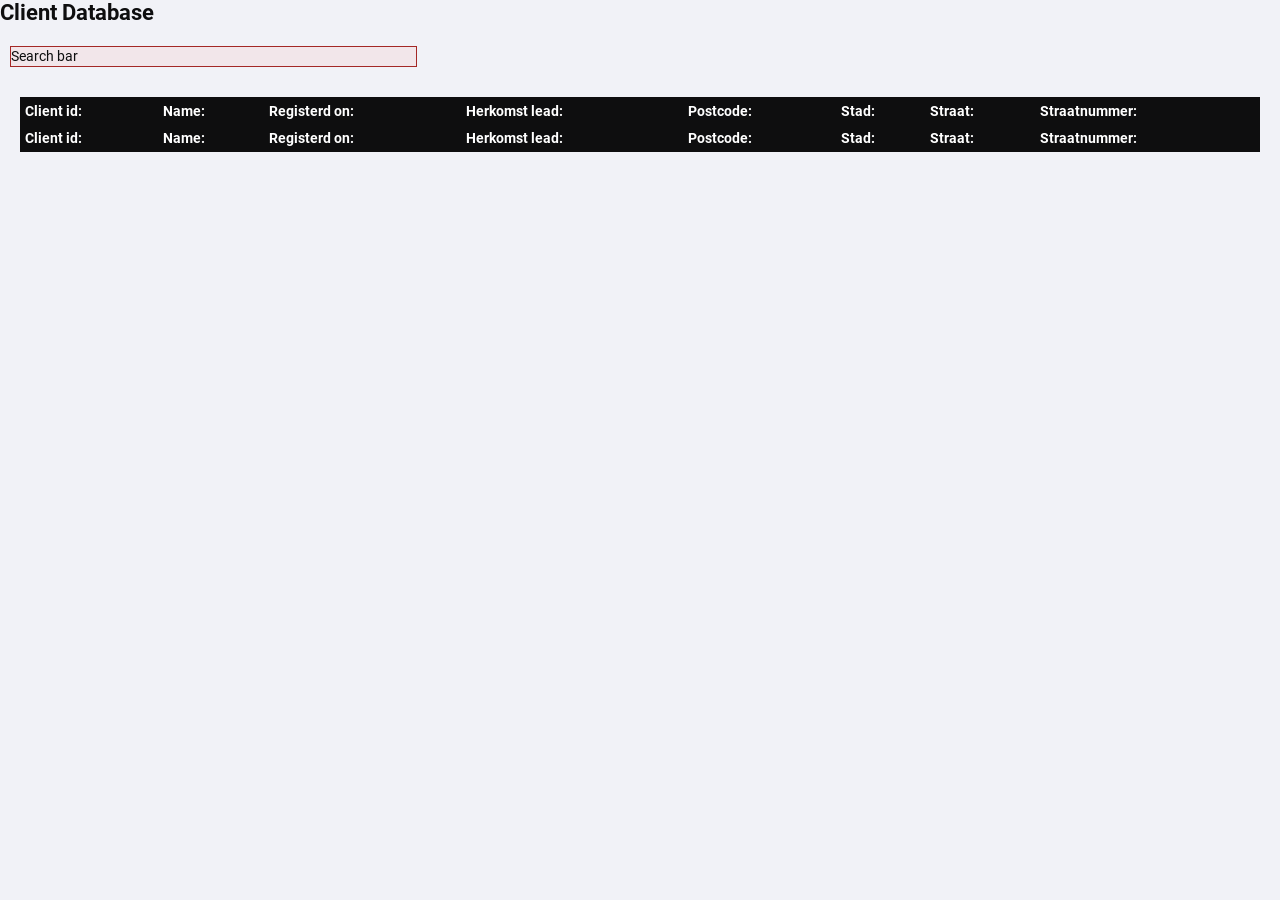
<file: src/DatabaseClientTest.html>
<!DOCTYPE html>
<html lang="en">
<head>
    <meta charset="UTF-8">
    <meta name="viewport" content="width=device-width, initial-scale=1.0">
    <title>Document</title>
    <link rel="stylesheet" href="assets/_scss/style.css">
</head>
<body>

    <h1> Client Database </h1>

    <!-- Search bar -->

    <div class="w-1/3 highlight">
    <p>Search bar</p>
    </div>

    <!-- Database table -->
     <div class="row">
        <div class="contentWrapper">
            <div class="content">
                <table>
                    <tbody>
                        <tr>
                            <th>Client id:</th>
                            <th>Name:</th>
                            <th>Registerd on:</th>
                            <th>Herkomst lead:</th>
                            <th>Postcode:</th>  
                            <th>Stad:</th>
                            <th>Straat:</th>
                            <th>Straatnummer:</th>
                        </tr>
                        <tr>
                            <th>Client id:</th>
                            <th>Name:</th>
                            <th>Registerd on:</th>
                            <th>Herkomst lead:</th>
                            <th>Postcode:</th>  
                            <th>Stad:</th>
                            <th>Straat:</th>
                            <th>Straatnummer:</th>   
                        </tr>
                

            

                         
                    </tbody>
                </table>
            </div>
        </div>
     </div>
</file>
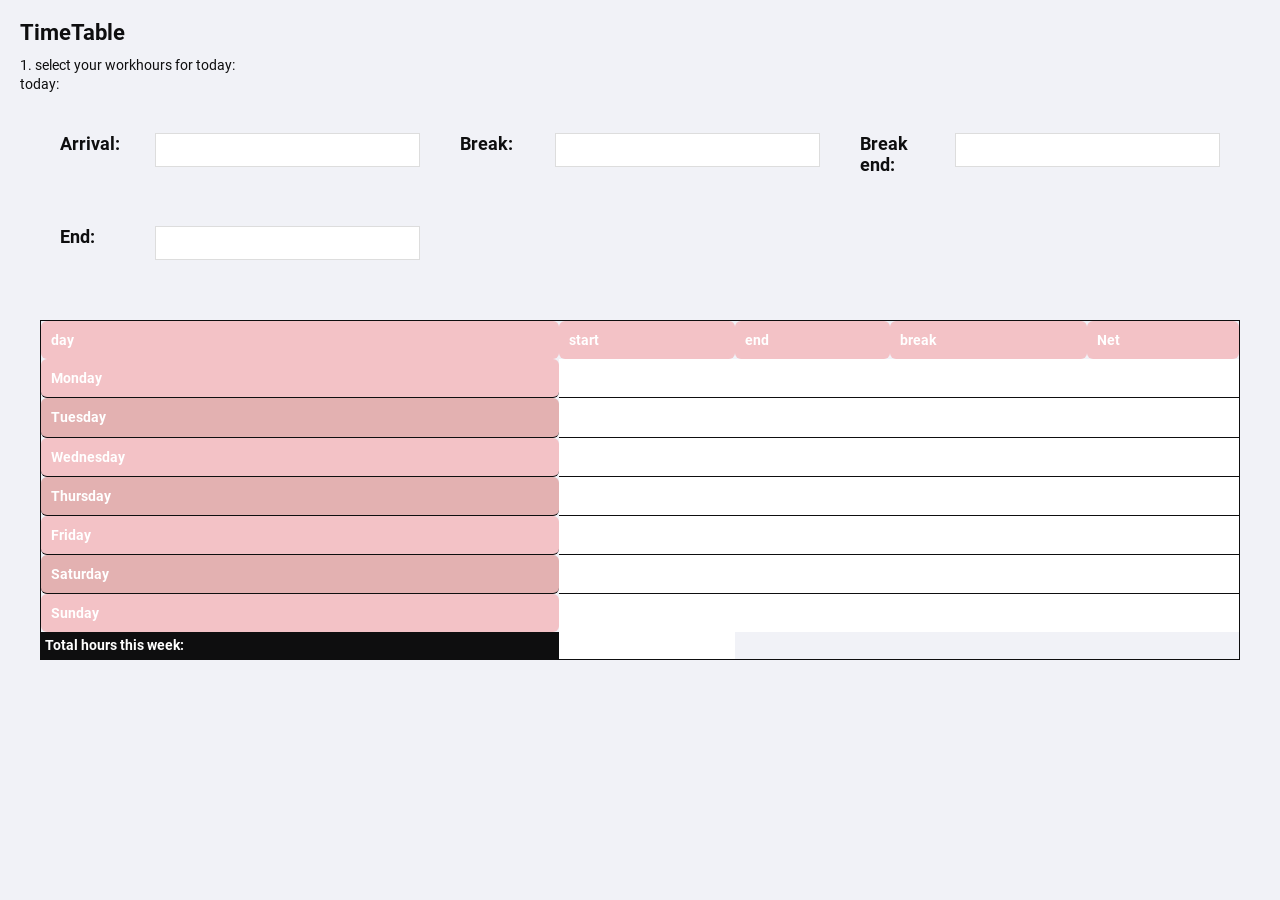
<file: src/js/Timetable.html>
<!DOCTYPE html>
<html>
  <head>
    <meta charset="UTF-8">
    <title>NeutralinoJs</title>
    <link rel="stylesheet" href="/src/assets/_scss/style.css">
  </head>

  <body>
    <div class="row">
      <h1>TimeTable</h1>
      <p>1. select your workhours for today:
          <br>today:
      </p>
        <div class="row">
          <div class="contentWrapper">
            <div id="content" class="content">
              
              <div class="w-1/3 arrival">
                <div class="arrivalInput">
                  <label class="w-1/4" for="arrivalInput"><h3>Arrival:</h3></label>
                  <input class="w-3/4" type="text" name="arrivalInput" id="arrivalInput">
                </div>
              </div>

              <div class="w-1/3 break">
                <div class="breakInput">
                  <label class="w-1/4" for="breakInput"><h3>Break:</h3></label>
                  <input class="w-3/4" type="text" name="breakInput" id="breakInput">
                </div>
              </div>

              <div class="w-1/3 start">
                <div class="startInput">
                  <label class="w-1/4" for="startInput"><h3>Break end:</h3></label>
                  <input class="w-3/4" type="text" name="startInput" id="startInput">
                </div>
              </div>

              <div class="w-1/3 departure">
                <div class="departureInput">
                  <label class="w-1/4" for="departureInput"><h3>End:</h3></label>
                  <input class="w-3/4" type="text" name="departureInput" id="departureInput">
                </div>
              </div>
            </div>
          </div>
        </div>

        <div class="row">
          <div class="contentWrapper">
            <div id="content" class="content">
              <div class="table">
                <table>
                  <thead>
                    <tr>
                      <th class="bg">day</th>
                      <th class="bg">start</th>
                      <th class="bg">end</th>
                      <th class="bg">break</th>
                      <th class="bg">Net</th>
                    </tr>
                  </thead>
                  <tbody>
                    <tr id="row-1">
                      <th class="bg">Monday</th>
                      <td class="todayStart"></td>
                      <td class="todayEnd"></td>
                      <td class="todayBreak"></td>
                      <td class="todayNet" id="todayNet1"></td></tr>
                    <tr id="row-2">
                      <th class="bg">Tuesday</th>
                      <td class="t-start"></td>
                      <td class="todayEnd"></td>
                      <td class="todayBreak"></td>
                      <td class="todayNet" id="todayNet2"></td>
                    </tr>                    
                    <tr id="row-3">
                      <th class="bg">Wednesday</th>
                      <td class="todayStart"></td>
                      <td class="todayEnd"></td>
                      <td class="todayBreak"></td>
                      <td class="todayNet" id="todayNet3"></td>
                    </tr>
                    <tr id="row-4">
                      <th class="bg">Thursday</th>
                      <td class="todayStart"></td>
                      <td class="todayEnd"></td>
                      <td class="todayBreak"></td>
                      <td class="todayNet" id="todayNet4"></td>
                    </tr>
                    <tr id="row-5">
                      <th class="bg">Friday</th>
                      <td class="todayStart"></td>
                      <td class="todayEnd"></td>
                      <td class="todayBreak"></td>
                      <td class="todayNet" id="todayNet5"></td>
                    </tr>
                    <tr id="row-6">
                      <th class="bg">Saturday</th>
                      <td class="todayStart"></td>
                      <td class="todayEnd"></td>
                      <td class="todayBreak"></td>
                      <td class="todayNet" id="todayNet6"></td>
                    </tr>
                    <tr id="row-0">
                      <th class="bg">Sunday</th>
                      <td class="todayStart"></td>
                      <td class="todayEnd"></td>
                      <td class="todayBreak"></td>
                      <td class="todayNet" id="todayNet0"></td>
                    </tr>
                  </tbody>
                  <tfoot>
                    <tr>
                      <th>Total hours this week:</th>
                      <td class="weekTotal" id="weekTotal"></td>
                    </tr>
                  </tfoot>
                </table>
              </div>
            </div>
          </div>
        </div>
    </div>

    <script>
      // Luister naar alle inputs tegelijk
      const inputIds = ['arrivalInput', 'breakInput', 'startInput', 'departureInput'];
        inputIds.forEach(function(id) {
            document.getElementById(id).addEventListener('keyup', table);
        });
        // Functie die de tabel bijwerkt voor de dag van vandaag
      function table() {
          var dayCode = new Date().getDay(); //beter
            // var today = new Date();
            // var dayCode = today.getDay(); // 0-6 = zondag-maandag-...
            var row = document.getElementById('row-' + dayCode);

            if(row) {
                // get values from inputs
                var arrival = document.getElementById('arrivalInput').value;
                var breakEnd = document.getElementById('startInput').value;
                var breakStart = document.getElementById('breakInput').value;
                var end = document.getElementById('departureInput').value;
                var breakTime = breakEnd - breakStart;
                var net = (end - arrival) - breakTime;

                for (i = 0; i <= 6; i++) {
                  var weekTotal = 0
                  // console.log('todayNet' + i);
                  dayTotal = document.getElementById('todayNet' + dayCode).innerHTML;
                  // console.log(dayTotal);
                  weekTotal += parseInt(dayTotal);
                  // console.log('week total: ' + weekTotal);
                }
              

                // Put data in today's rows
                row.querySelector('.todayStart').innerHTML = arrival;
                row.querySelector('.todayEnd').innerHTML = end;
                row.querySelector('.todayBreak').innerHTML = breakTime;
                row.querySelector('.todayNet').innerHTML = net;
                document.getElementById('weekTotal').innerHTML = weekTotal;
              }
        
      }
      
      

      const dayData = [
        {arrival: document.getElementById('arrivalInput').value,
        breakStart: document.getElementById('breakInput').value,
        breakEnd: document.getElementById('startInput').value,
        breakTime: breakEnd - breakStart,
        net: (end - arrival) - breakTime},
        dayTotal = document.getElementById('todayNet' + i).innerHTML,
        weekTotal = weekTotal + parseInt(dayTotal)
      ]

      async function setDayData(){
        await Neutralino.storage.setData('dayData', JSON.stringify(dayData));
      }
      console.log(logsetDayData()); 

      async function getDayData(){
        let data = await Neutralino.storage.getData('dayData');
        return data
      }
      console.log(getDayData());

        

    </script>
    <script src="storage.js"></script>

  </body>
</html>
</file>
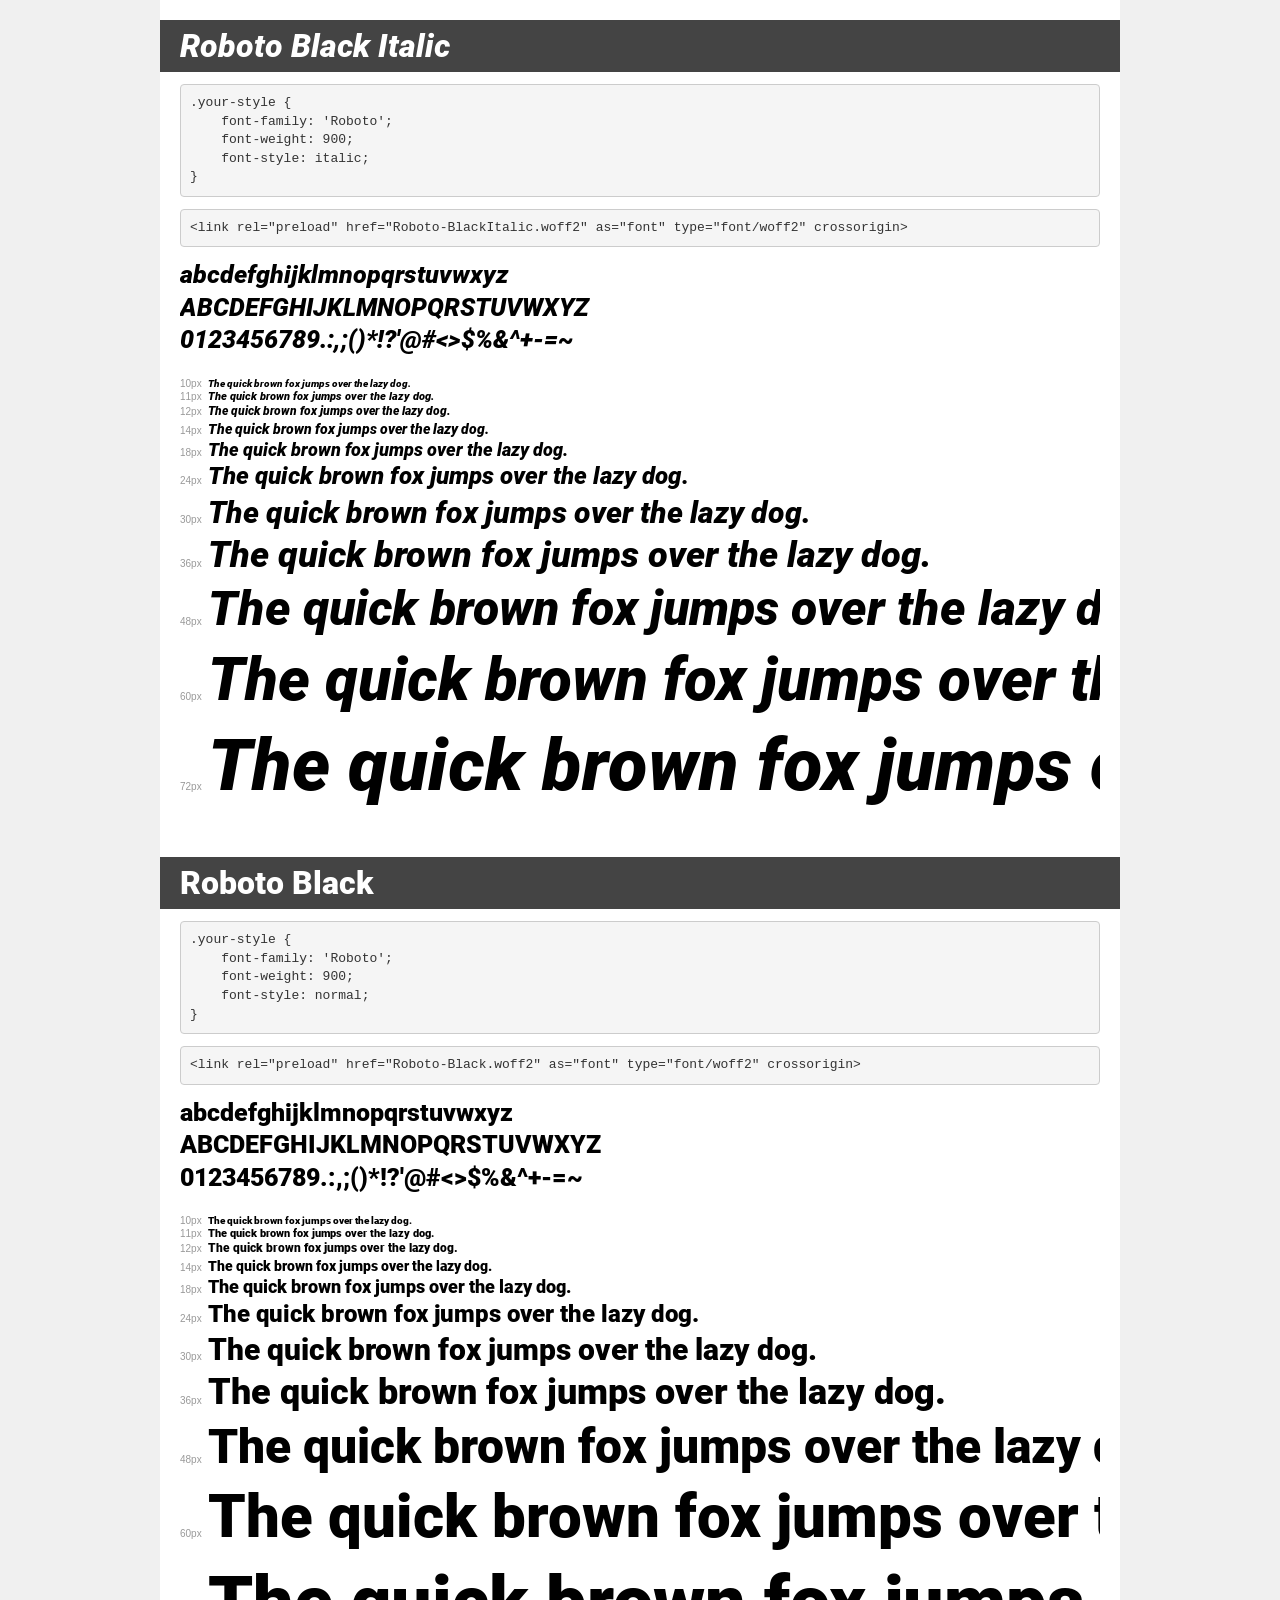
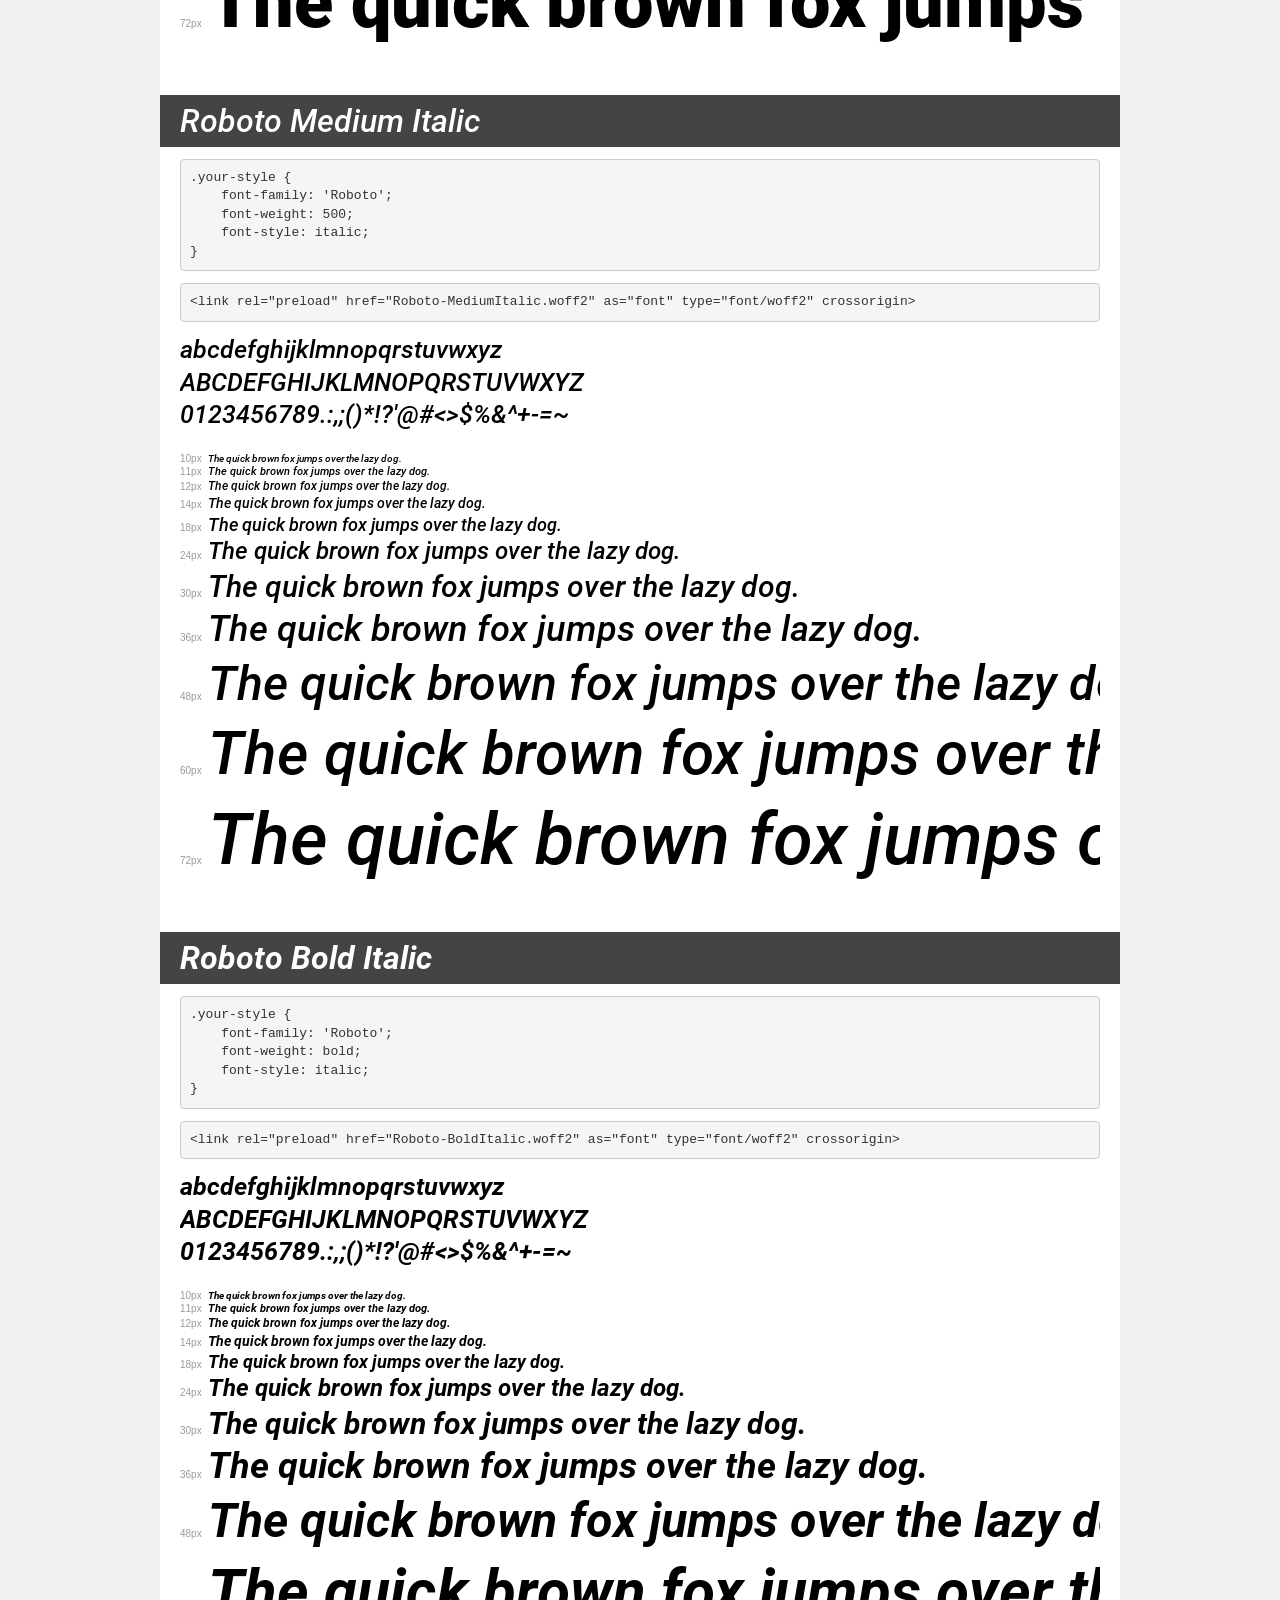
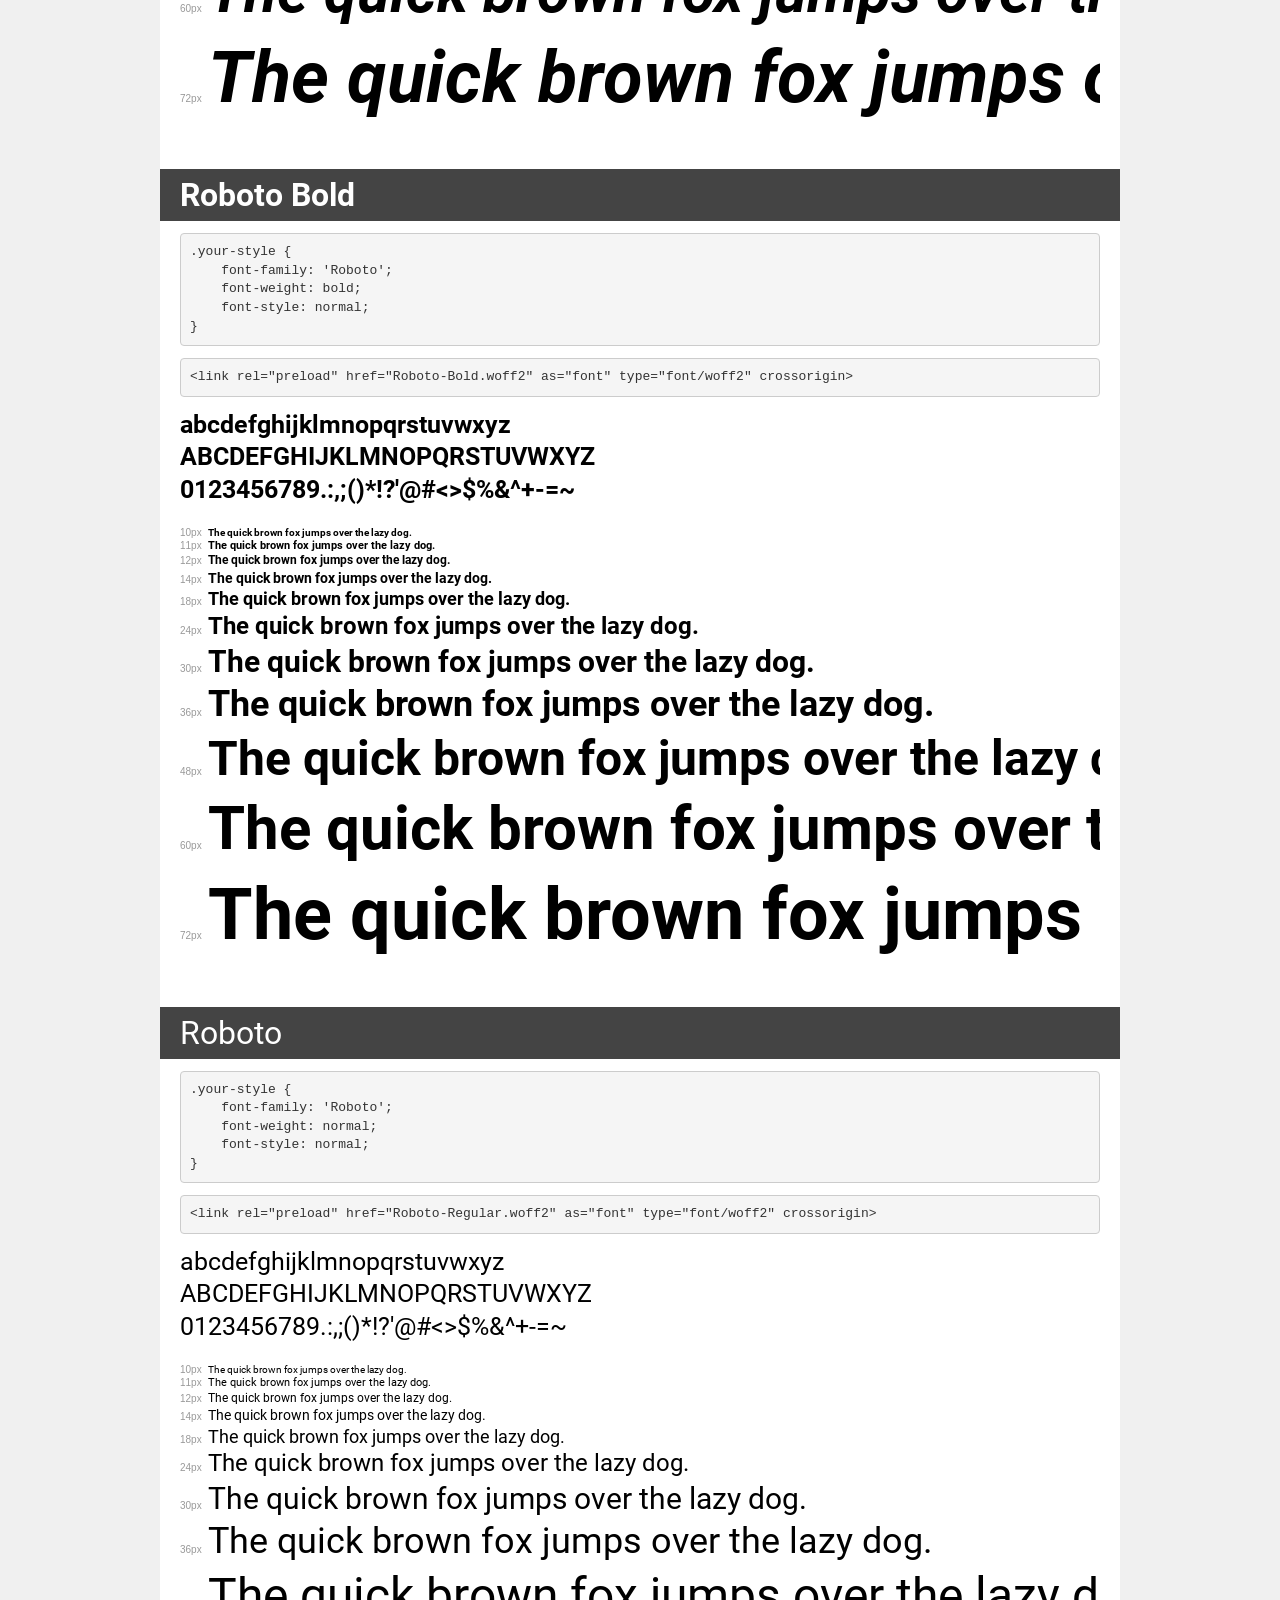
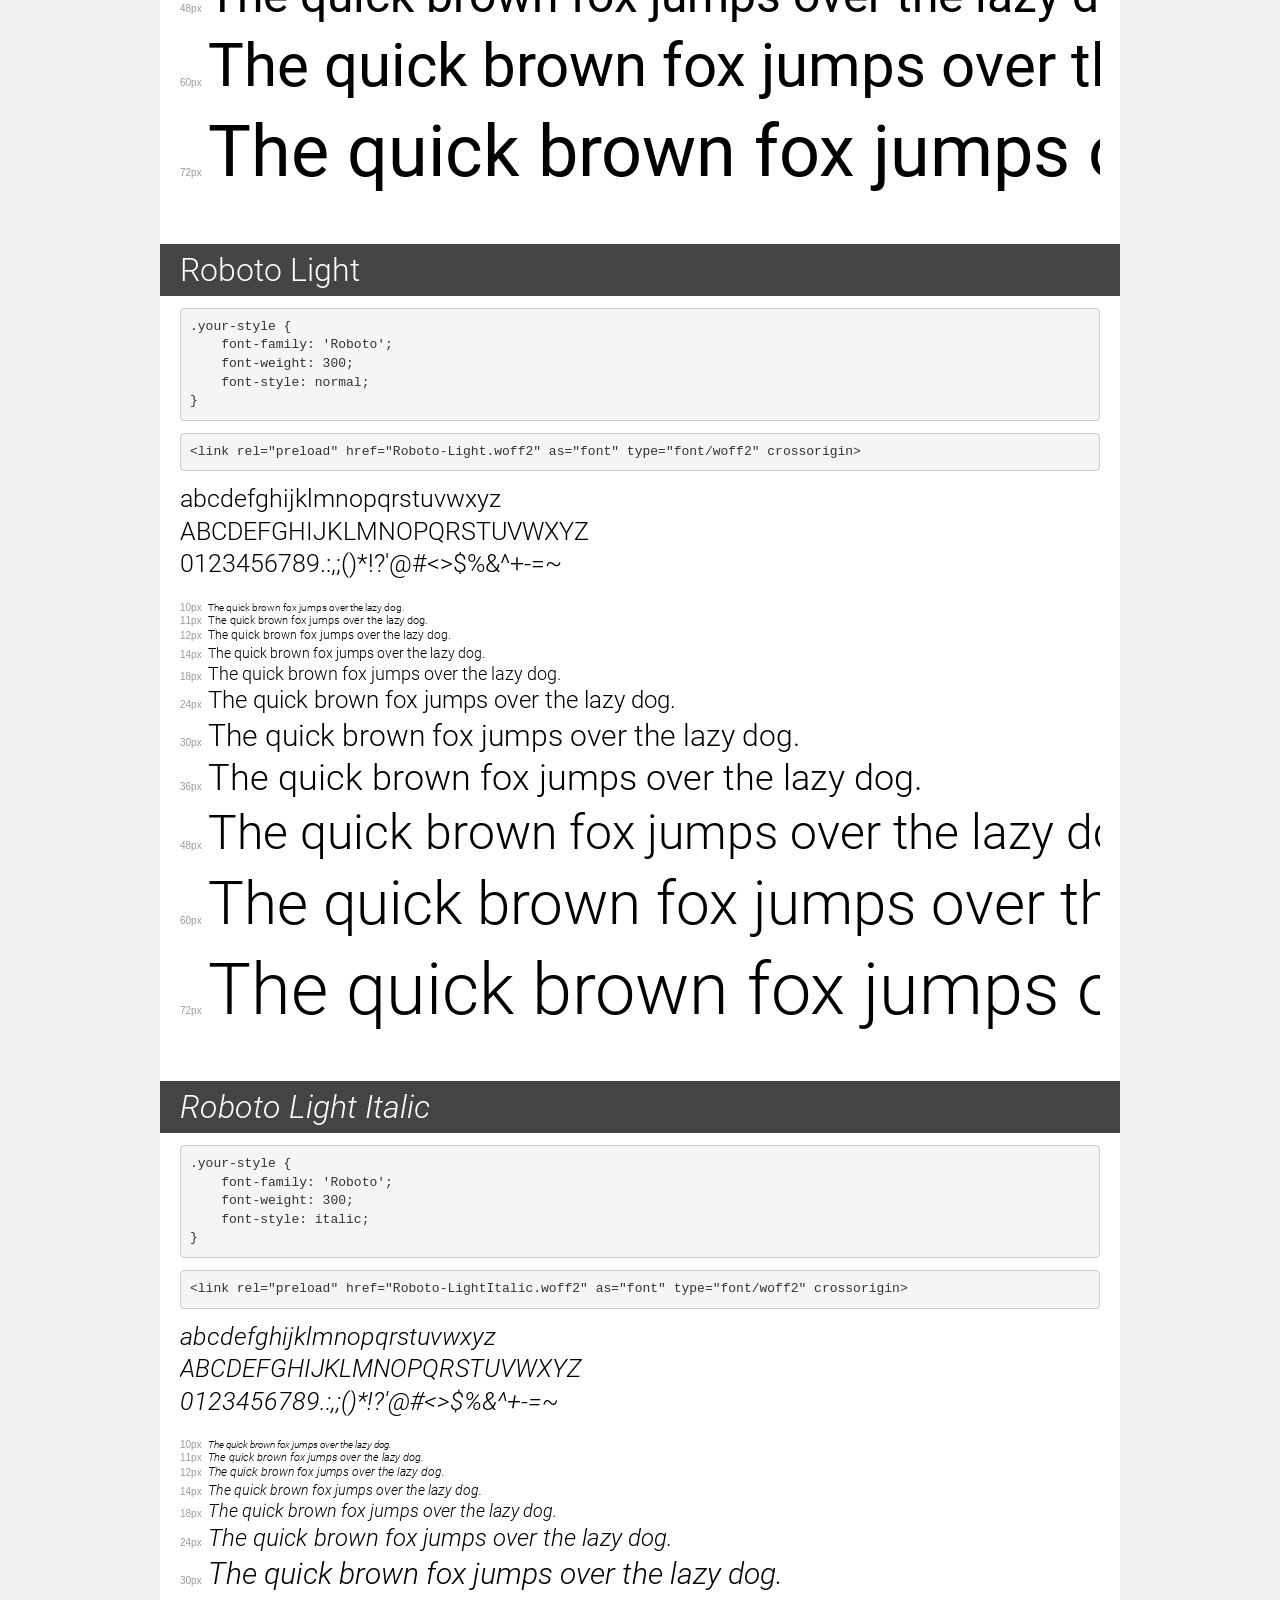
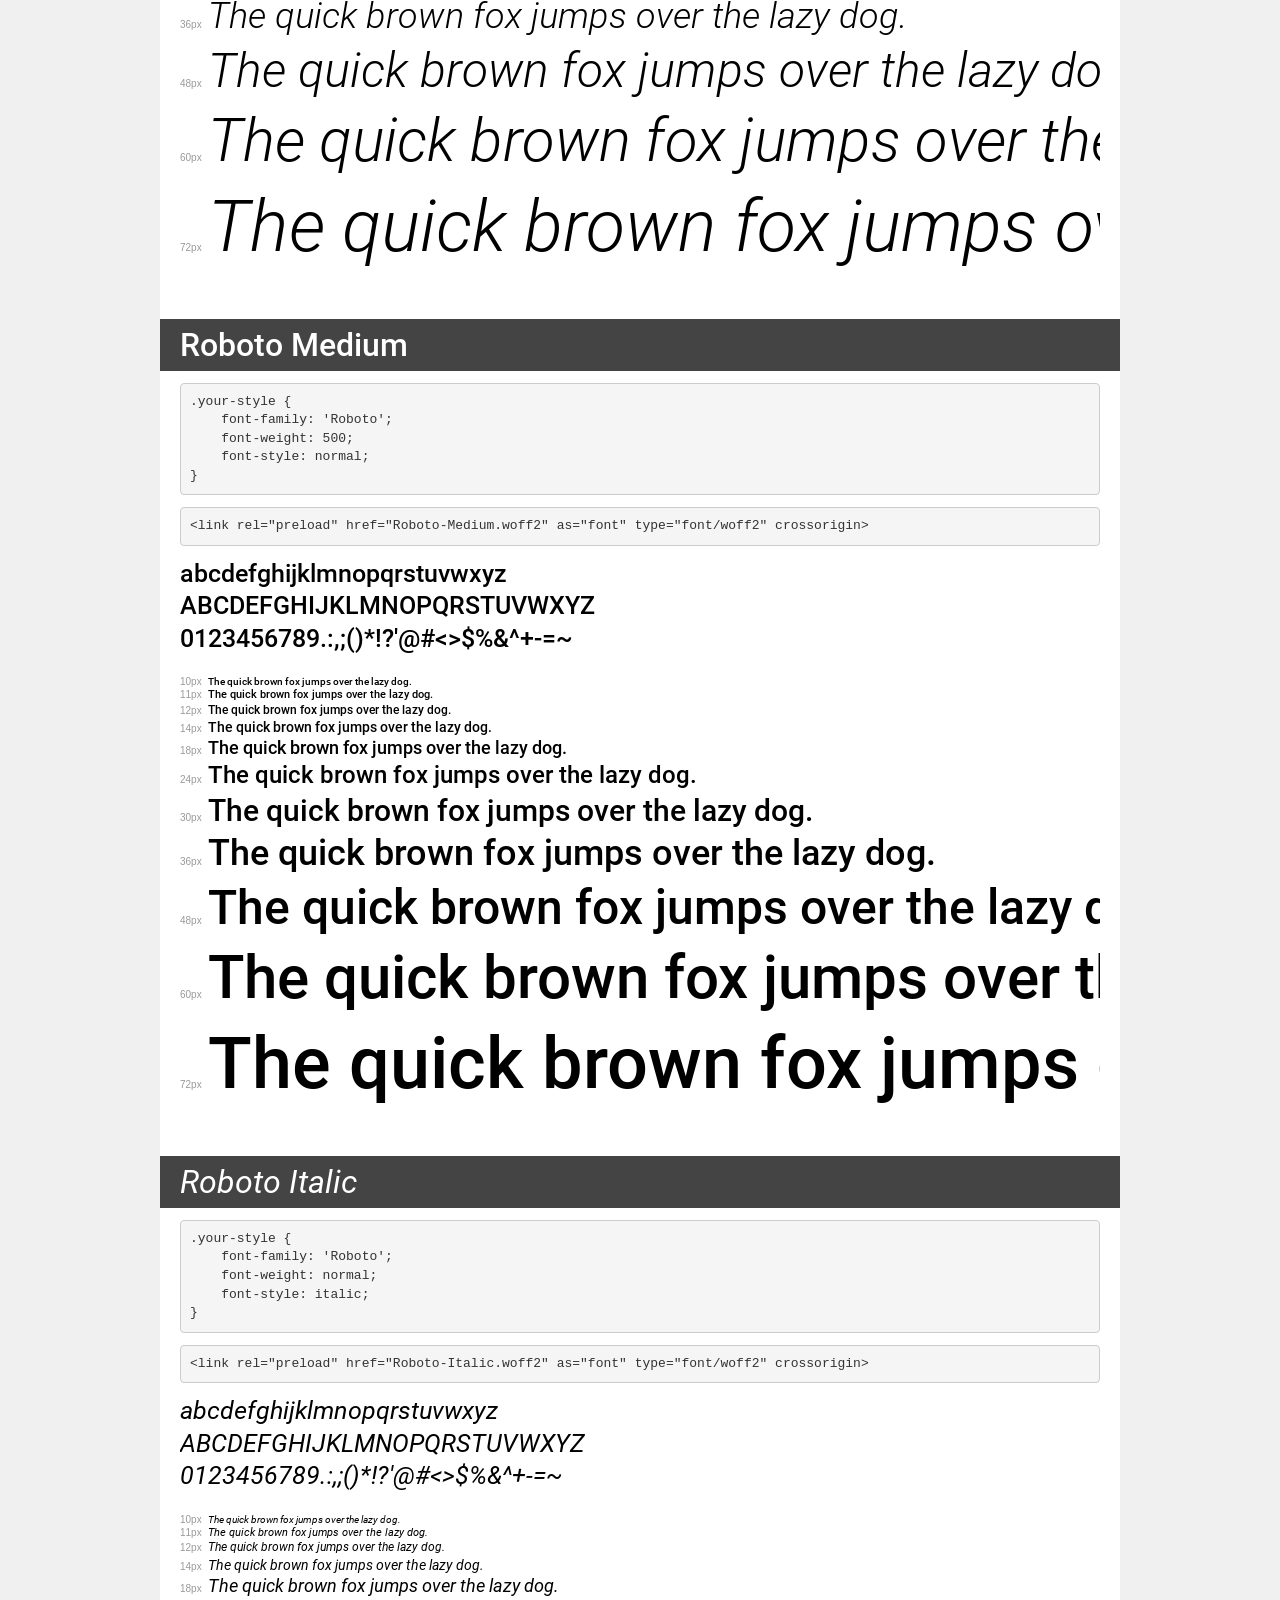
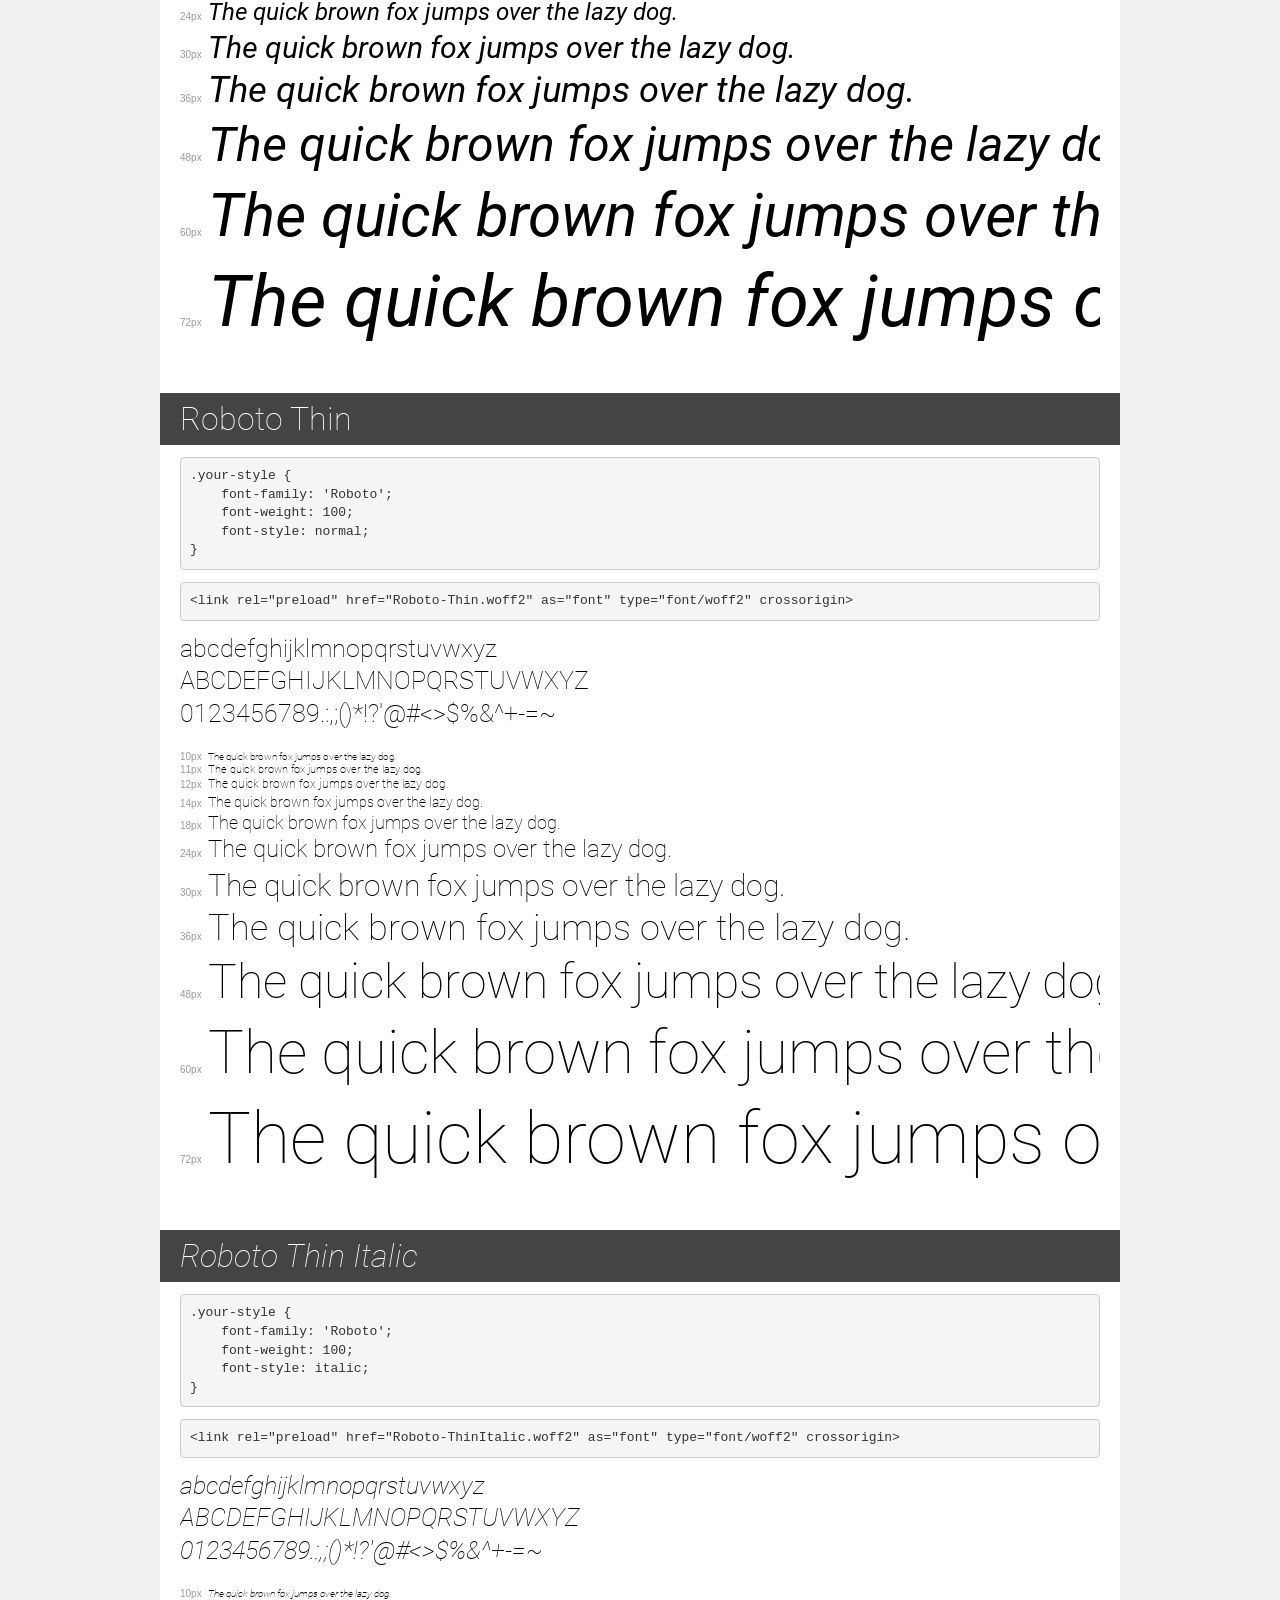
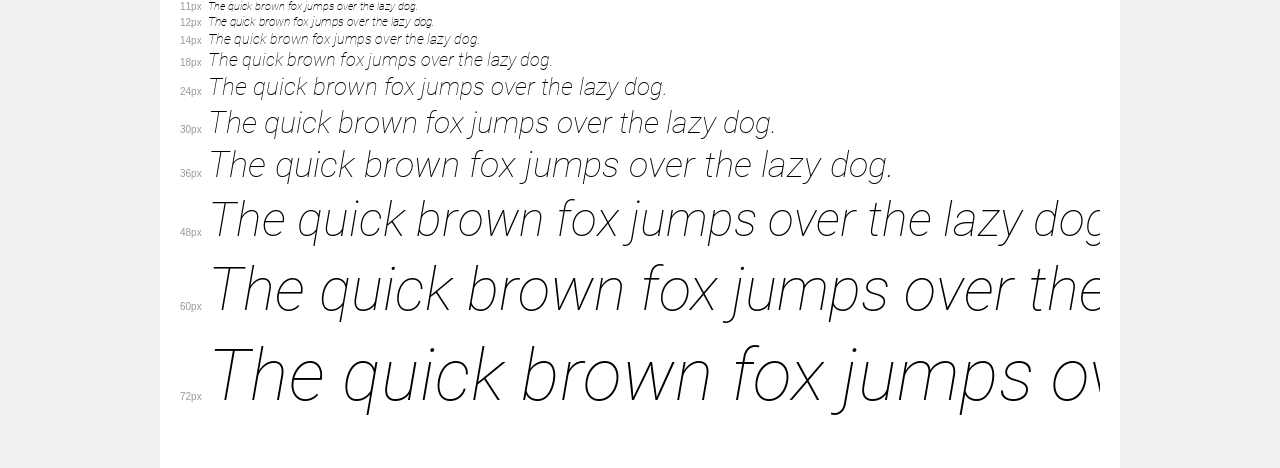
<file: src/assets/fonts/demo.html>
<!DOCTYPE html>
<html lang="en">
<head>
    <meta charset="utf-8">
    <meta http-equiv="X-UA-Compatible" content="IE=edge">
    <meta name="viewport" content="width=device-width, initial-scale=1">
    <meta name="robots" content="noindex, noarchive">
    <meta name="format-detection" content="telephone=no">
    <title>Transfonter demo</title>
    <link href="stylesheet.css" rel="stylesheet">
    <style>
        /*
        http://meyerweb.com/eric/tools/css/reset/
        v2.0 | 20110126
        License: none (public domain)
        */
        html, body, div, span, applet, object, iframe,
        h1, h2, h3, h4, h5, h6, p, blockquote, pre,
        a, abbr, acronym, address, big, cite, code,
        del, dfn, em, img, ins, kbd, q, s, samp,
        small, strike, strong, sub, sup, tt, var,
        b, u, i, center,
        dl, dt, dd, ol, ul, li,
        fieldset, form, label, legend,
        table, caption, tbody, tfoot, thead, tr, th, td,
        article, aside, canvas, details, embed,
        figure, figcaption, footer, header, hgroup,
        menu, nav, output, ruby, section, summary,
        time, mark, audio, video {
            margin: 0;
            padding: 0;
            border: 0;
            font-size: 100%;
            font: inherit;
            vertical-align: baseline;
        }
        /* HTML5 display-role reset for older browsers */
        article, aside, details, figcaption, figure,
        footer, header, hgroup, menu, nav, section {
            display: block;
        }
        body {
            line-height: 1;
        }
        ol, ul {
            list-style: none;
        }
        blockquote, q {
            quotes: none;
        }
        blockquote:before, blockquote:after,
        q:before, q:after {
            content: '';
            content: none;
        }
        table {
            border-collapse: collapse;
            border-spacing: 0;
        }
        /* demo styles */
        body {
            background: #f0f0f0;
            color: #000;
        }
        .page {
            background: #fff;
            width: 920px;
            margin: 0 auto;
            padding: 20px 20px 0 20px;
            overflow: hidden;
        }
        .font-container {
            overflow-x: auto;
            overflow-y: hidden;
            margin-bottom: 40px;
            line-height: 1.3;
            white-space: nowrap;
            padding-bottom: 5px;
        }
        h1 {
            position: relative;
            background: #444;
            font-size: 32px;
            color: #fff;
            padding: 10px 20px;
            margin: 0 -20px 12px -20px;
        }
        .letters {
            font-size: 25px;
            margin-bottom: 20px;
        }
        .s10:before {
            content: '10px';
        }
        .s11:before {
            content: '11px';
        }
        .s12:before {
            content: '12px';
        }
        .s14:before {
            content: '14px';
        }
        .s18:before {
            content: '18px';
        }
        .s24:before {
            content: '24px';
        }
        .s30:before {
            content: '30px';
        }
        .s36:before {
            content: '36px';
        }
        .s48:before {
            content: '48px';
        }
        .s60:before {
            content: '60px';
        }
        .s72:before {
            content: '72px';
        }
        .s10:before, .s11:before, .s12:before, .s14:before,
        .s18:before, .s24:before, .s30:before, .s36:before,
        .s48:before, .s60:before, .s72:before {
            font-family: Arial, sans-serif;
            font-size: 10px;
            font-weight: normal;
            font-style: normal;
            color: #999;
            padding-right: 6px;
        }
        pre {
            display: block;
            padding: 9px;
            margin: 0 0 12px;
            font-family: Monaco, Menlo, Consolas, "Courier New", monospace;
            font-size: 13px;
            line-height: 1.428571429;
            color: #333;
            font-weight: normal;
            font-style: normal;
            background-color: #f5f5f5;
            border: 1px solid #ccc;
            overflow-x: auto;
            border-radius: 4px;
        }
        /* responsive */
        @media (max-width: 959px) {
            .page {
                width: auto;
                margin: 0;
            }
        }
    </style>
</head>
<body>
<div class="page">
    <div class="demo">
        <h1 style="font-family: 'Roboto'; font-weight: 900; font-style: italic;">Roboto Black Italic</h1>
        <pre title="Usage">.your-style {
    font-family: 'Roboto';
    font-weight: 900;
    font-style: italic;
}</pre>
        <pre title="Preload (optional)">
&lt;link rel=&quot;preload&quot; href=&quot;Roboto-BlackItalic.woff2&quot; as=&quot;font&quot; type=&quot;font/woff2&quot; crossorigin&gt;</pre>
        <div class="font-container" style="font-family: 'Roboto'; font-weight: 900; font-style: italic;">
            <p class="letters">
                abcdefghijklmnopqrstuvwxyz<br>
ABCDEFGHIJKLMNOPQRSTUVWXYZ<br>
                0123456789.:,;()*!?'@#&lt;&gt;$%&^+-=~
            </p>
            <p class="s10" style="font-size: 10px;">The quick brown fox jumps over the lazy dog.</p>
            <p class="s11" style="font-size: 11px;">The quick brown fox jumps over the lazy dog.</p>
            <p class="s12" style="font-size: 12px;">The quick brown fox jumps over the lazy dog.</p>
            <p class="s14" style="font-size: 14px;">The quick brown fox jumps over the lazy dog.</p>
            <p class="s18" style="font-size: 18px;">The quick brown fox jumps over the lazy dog.</p>
            <p class="s24" style="font-size: 24px;">The quick brown fox jumps over the lazy dog.</p>
            <p class="s30" style="font-size: 30px;">The quick brown fox jumps over the lazy dog.</p>
            <p class="s36" style="font-size: 36px;">The quick brown fox jumps over the lazy dog.</p>
            <p class="s48" style="font-size: 48px;">The quick brown fox jumps over the lazy dog.</p>
            <p class="s60" style="font-size: 60px;">The quick brown fox jumps over the lazy dog.</p>
            <p class="s72" style="font-size: 72px;">The quick brown fox jumps over the lazy dog.</p>
        </div>
    </div>

    <div class="demo">
        <h1 style="font-family: 'Roboto'; font-weight: 900; font-style: normal;">Roboto Black</h1>
        <pre title="Usage">.your-style {
    font-family: 'Roboto';
    font-weight: 900;
    font-style: normal;
}</pre>
        <pre title="Preload (optional)">
&lt;link rel=&quot;preload&quot; href=&quot;Roboto-Black.woff2&quot; as=&quot;font&quot; type=&quot;font/woff2&quot; crossorigin&gt;</pre>
        <div class="font-container" style="font-family: 'Roboto'; font-weight: 900; font-style: normal;">
            <p class="letters">
                abcdefghijklmnopqrstuvwxyz<br>
ABCDEFGHIJKLMNOPQRSTUVWXYZ<br>
                0123456789.:,;()*!?'@#&lt;&gt;$%&^+-=~
            </p>
            <p class="s10" style="font-size: 10px;">The quick brown fox jumps over the lazy dog.</p>
            <p class="s11" style="font-size: 11px;">The quick brown fox jumps over the lazy dog.</p>
            <p class="s12" style="font-size: 12px;">The quick brown fox jumps over the lazy dog.</p>
            <p class="s14" style="font-size: 14px;">The quick brown fox jumps over the lazy dog.</p>
            <p class="s18" style="font-size: 18px;">The quick brown fox jumps over the lazy dog.</p>
            <p class="s24" style="font-size: 24px;">The quick brown fox jumps over the lazy dog.</p>
            <p class="s30" style="font-size: 30px;">The quick brown fox jumps over the lazy dog.</p>
            <p class="s36" style="font-size: 36px;">The quick brown fox jumps over the lazy dog.</p>
            <p class="s48" style="font-size: 48px;">The quick brown fox jumps over the lazy dog.</p>
            <p class="s60" style="font-size: 60px;">The quick brown fox jumps over the lazy dog.</p>
            <p class="s72" style="font-size: 72px;">The quick brown fox jumps over the lazy dog.</p>
        </div>
    </div>

    <div class="demo">
        <h1 style="font-family: 'Roboto'; font-weight: 500; font-style: italic;">Roboto Medium Italic</h1>
        <pre title="Usage">.your-style {
    font-family: 'Roboto';
    font-weight: 500;
    font-style: italic;
}</pre>
        <pre title="Preload (optional)">
&lt;link rel=&quot;preload&quot; href=&quot;Roboto-MediumItalic.woff2&quot; as=&quot;font&quot; type=&quot;font/woff2&quot; crossorigin&gt;</pre>
        <div class="font-container" style="font-family: 'Roboto'; font-weight: 500; font-style: italic;">
            <p class="letters">
                abcdefghijklmnopqrstuvwxyz<br>
ABCDEFGHIJKLMNOPQRSTUVWXYZ<br>
                0123456789.:,;()*!?'@#&lt;&gt;$%&^+-=~
            </p>
            <p class="s10" style="font-size: 10px;">The quick brown fox jumps over the lazy dog.</p>
            <p class="s11" style="font-size: 11px;">The quick brown fox jumps over the lazy dog.</p>
            <p class="s12" style="font-size: 12px;">The quick brown fox jumps over the lazy dog.</p>
            <p class="s14" style="font-size: 14px;">The quick brown fox jumps over the lazy dog.</p>
            <p class="s18" style="font-size: 18px;">The quick brown fox jumps over the lazy dog.</p>
            <p class="s24" style="font-size: 24px;">The quick brown fox jumps over the lazy dog.</p>
            <p class="s30" style="font-size: 30px;">The quick brown fox jumps over the lazy dog.</p>
            <p class="s36" style="font-size: 36px;">The quick brown fox jumps over the lazy dog.</p>
            <p class="s48" style="font-size: 48px;">The quick brown fox jumps over the lazy dog.</p>
            <p class="s60" style="font-size: 60px;">The quick brown fox jumps over the lazy dog.</p>
            <p class="s72" style="font-size: 72px;">The quick brown fox jumps over the lazy dog.</p>
        </div>
    </div>

    <div class="demo">
        <h1 style="font-family: 'Roboto'; font-weight: bold; font-style: italic;">Roboto Bold Italic</h1>
        <pre title="Usage">.your-style {
    font-family: 'Roboto';
    font-weight: bold;
    font-style: italic;
}</pre>
        <pre title="Preload (optional)">
&lt;link rel=&quot;preload&quot; href=&quot;Roboto-BoldItalic.woff2&quot; as=&quot;font&quot; type=&quot;font/woff2&quot; crossorigin&gt;</pre>
        <div class="font-container" style="font-family: 'Roboto'; font-weight: bold; font-style: italic;">
            <p class="letters">
                abcdefghijklmnopqrstuvwxyz<br>
ABCDEFGHIJKLMNOPQRSTUVWXYZ<br>
                0123456789.:,;()*!?'@#&lt;&gt;$%&^+-=~
            </p>
            <p class="s10" style="font-size: 10px;">The quick brown fox jumps over the lazy dog.</p>
            <p class="s11" style="font-size: 11px;">The quick brown fox jumps over the lazy dog.</p>
            <p class="s12" style="font-size: 12px;">The quick brown fox jumps over the lazy dog.</p>
            <p class="s14" style="font-size: 14px;">The quick brown fox jumps over the lazy dog.</p>
            <p class="s18" style="font-size: 18px;">The quick brown fox jumps over the lazy dog.</p>
            <p class="s24" style="font-size: 24px;">The quick brown fox jumps over the lazy dog.</p>
            <p class="s30" style="font-size: 30px;">The quick brown fox jumps over the lazy dog.</p>
            <p class="s36" style="font-size: 36px;">The quick brown fox jumps over the lazy dog.</p>
            <p class="s48" style="font-size: 48px;">The quick brown fox jumps over the lazy dog.</p>
            <p class="s60" style="font-size: 60px;">The quick brown fox jumps over the lazy dog.</p>
            <p class="s72" style="font-size: 72px;">The quick brown fox jumps over the lazy dog.</p>
        </div>
    </div>

    <div class="demo">
        <h1 style="font-family: 'Roboto'; font-weight: bold; font-style: normal;">Roboto Bold</h1>
        <pre title="Usage">.your-style {
    font-family: 'Roboto';
    font-weight: bold;
    font-style: normal;
}</pre>
        <pre title="Preload (optional)">
&lt;link rel=&quot;preload&quot; href=&quot;Roboto-Bold.woff2&quot; as=&quot;font&quot; type=&quot;font/woff2&quot; crossorigin&gt;</pre>
        <div class="font-container" style="font-family: 'Roboto'; font-weight: bold; font-style: normal;">
            <p class="letters">
                abcdefghijklmnopqrstuvwxyz<br>
ABCDEFGHIJKLMNOPQRSTUVWXYZ<br>
                0123456789.:,;()*!?'@#&lt;&gt;$%&^+-=~
            </p>
            <p class="s10" style="font-size: 10px;">The quick brown fox jumps over the lazy dog.</p>
            <p class="s11" style="font-size: 11px;">The quick brown fox jumps over the lazy dog.</p>
            <p class="s12" style="font-size: 12px;">The quick brown fox jumps over the lazy dog.</p>
            <p class="s14" style="font-size: 14px;">The quick brown fox jumps over the lazy dog.</p>
            <p class="s18" style="font-size: 18px;">The quick brown fox jumps over the lazy dog.</p>
            <p class="s24" style="font-size: 24px;">The quick brown fox jumps over the lazy dog.</p>
            <p class="s30" style="font-size: 30px;">The quick brown fox jumps over the lazy dog.</p>
            <p class="s36" style="font-size: 36px;">The quick brown fox jumps over the lazy dog.</p>
            <p class="s48" style="font-size: 48px;">The quick brown fox jumps over the lazy dog.</p>
            <p class="s60" style="font-size: 60px;">The quick brown fox jumps over the lazy dog.</p>
            <p class="s72" style="font-size: 72px;">The quick brown fox jumps over the lazy dog.</p>
        </div>
    </div>

    <div class="demo">
        <h1 style="font-family: 'Roboto'; font-weight: normal; font-style: normal;">Roboto</h1>
        <pre title="Usage">.your-style {
    font-family: 'Roboto';
    font-weight: normal;
    font-style: normal;
}</pre>
        <pre title="Preload (optional)">
&lt;link rel=&quot;preload&quot; href=&quot;Roboto-Regular.woff2&quot; as=&quot;font&quot; type=&quot;font/woff2&quot; crossorigin&gt;</pre>
        <div class="font-container" style="font-family: 'Roboto'; font-weight: normal; font-style: normal;">
            <p class="letters">
                abcdefghijklmnopqrstuvwxyz<br>
ABCDEFGHIJKLMNOPQRSTUVWXYZ<br>
                0123456789.:,;()*!?'@#&lt;&gt;$%&^+-=~
            </p>
            <p class="s10" style="font-size: 10px;">The quick brown fox jumps over the lazy dog.</p>
            <p class="s11" style="font-size: 11px;">The quick brown fox jumps over the lazy dog.</p>
            <p class="s12" style="font-size: 12px;">The quick brown fox jumps over the lazy dog.</p>
            <p class="s14" style="font-size: 14px;">The quick brown fox jumps over the lazy dog.</p>
            <p class="s18" style="font-size: 18px;">The quick brown fox jumps over the lazy dog.</p>
            <p class="s24" style="font-size: 24px;">The quick brown fox jumps over the lazy dog.</p>
            <p class="s30" style="font-size: 30px;">The quick brown fox jumps over the lazy dog.</p>
            <p class="s36" style="font-size: 36px;">The quick brown fox jumps over the lazy dog.</p>
            <p class="s48" style="font-size: 48px;">The quick brown fox jumps over the lazy dog.</p>
            <p class="s60" style="font-size: 60px;">The quick brown fox jumps over the lazy dog.</p>
            <p class="s72" style="font-size: 72px;">The quick brown fox jumps over the lazy dog.</p>
        </div>
    </div>

    <div class="demo">
        <h1 style="font-family: 'Roboto'; font-weight: 300; font-style: normal;">Roboto Light</h1>
        <pre title="Usage">.your-style {
    font-family: 'Roboto';
    font-weight: 300;
    font-style: normal;
}</pre>
        <pre title="Preload (optional)">
&lt;link rel=&quot;preload&quot; href=&quot;Roboto-Light.woff2&quot; as=&quot;font&quot; type=&quot;font/woff2&quot; crossorigin&gt;</pre>
        <div class="font-container" style="font-family: 'Roboto'; font-weight: 300; font-style: normal;">
            <p class="letters">
                abcdefghijklmnopqrstuvwxyz<br>
ABCDEFGHIJKLMNOPQRSTUVWXYZ<br>
                0123456789.:,;()*!?'@#&lt;&gt;$%&^+-=~
            </p>
            <p class="s10" style="font-size: 10px;">The quick brown fox jumps over the lazy dog.</p>
            <p class="s11" style="font-size: 11px;">The quick brown fox jumps over the lazy dog.</p>
            <p class="s12" style="font-size: 12px;">The quick brown fox jumps over the lazy dog.</p>
            <p class="s14" style="font-size: 14px;">The quick brown fox jumps over the lazy dog.</p>
            <p class="s18" style="font-size: 18px;">The quick brown fox jumps over the lazy dog.</p>
            <p class="s24" style="font-size: 24px;">The quick brown fox jumps over the lazy dog.</p>
            <p class="s30" style="font-size: 30px;">The quick brown fox jumps over the lazy dog.</p>
            <p class="s36" style="font-size: 36px;">The quick brown fox jumps over the lazy dog.</p>
            <p class="s48" style="font-size: 48px;">The quick brown fox jumps over the lazy dog.</p>
            <p class="s60" style="font-size: 60px;">The quick brown fox jumps over the lazy dog.</p>
            <p class="s72" style="font-size: 72px;">The quick brown fox jumps over the lazy dog.</p>
        </div>
    </div>

    <div class="demo">
        <h1 style="font-family: 'Roboto'; font-weight: 300; font-style: italic;">Roboto Light Italic</h1>
        <pre title="Usage">.your-style {
    font-family: 'Roboto';
    font-weight: 300;
    font-style: italic;
}</pre>
        <pre title="Preload (optional)">
&lt;link rel=&quot;preload&quot; href=&quot;Roboto-LightItalic.woff2&quot; as=&quot;font&quot; type=&quot;font/woff2&quot; crossorigin&gt;</pre>
        <div class="font-container" style="font-family: 'Roboto'; font-weight: 300; font-style: italic;">
            <p class="letters">
                abcdefghijklmnopqrstuvwxyz<br>
ABCDEFGHIJKLMNOPQRSTUVWXYZ<br>
                0123456789.:,;()*!?'@#&lt;&gt;$%&^+-=~
            </p>
            <p class="s10" style="font-size: 10px;">The quick brown fox jumps over the lazy dog.</p>
            <p class="s11" style="font-size: 11px;">The quick brown fox jumps over the lazy dog.</p>
            <p class="s12" style="font-size: 12px;">The quick brown fox jumps over the lazy dog.</p>
            <p class="s14" style="font-size: 14px;">The quick brown fox jumps over the lazy dog.</p>
            <p class="s18" style="font-size: 18px;">The quick brown fox jumps over the lazy dog.</p>
            <p class="s24" style="font-size: 24px;">The quick brown fox jumps over the lazy dog.</p>
            <p class="s30" style="font-size: 30px;">The quick brown fox jumps over the lazy dog.</p>
            <p class="s36" style="font-size: 36px;">The quick brown fox jumps over the lazy dog.</p>
            <p class="s48" style="font-size: 48px;">The quick brown fox jumps over the lazy dog.</p>
            <p class="s60" style="font-size: 60px;">The quick brown fox jumps over the lazy dog.</p>
            <p class="s72" style="font-size: 72px;">The quick brown fox jumps over the lazy dog.</p>
        </div>
    </div>

    <div class="demo">
        <h1 style="font-family: 'Roboto'; font-weight: 500; font-style: normal;">Roboto Medium</h1>
        <pre title="Usage">.your-style {
    font-family: 'Roboto';
    font-weight: 500;
    font-style: normal;
}</pre>
        <pre title="Preload (optional)">
&lt;link rel=&quot;preload&quot; href=&quot;Roboto-Medium.woff2&quot; as=&quot;font&quot; type=&quot;font/woff2&quot; crossorigin&gt;</pre>
        <div class="font-container" style="font-family: 'Roboto'; font-weight: 500; font-style: normal;">
            <p class="letters">
                abcdefghijklmnopqrstuvwxyz<br>
ABCDEFGHIJKLMNOPQRSTUVWXYZ<br>
                0123456789.:,;()*!?'@#&lt;&gt;$%&^+-=~
            </p>
            <p class="s10" style="font-size: 10px;">The quick brown fox jumps over the lazy dog.</p>
            <p class="s11" style="font-size: 11px;">The quick brown fox jumps over the lazy dog.</p>
            <p class="s12" style="font-size: 12px;">The quick brown fox jumps over the lazy dog.</p>
            <p class="s14" style="font-size: 14px;">The quick brown fox jumps over the lazy dog.</p>
            <p class="s18" style="font-size: 18px;">The quick brown fox jumps over the lazy dog.</p>
            <p class="s24" style="font-size: 24px;">The quick brown fox jumps over the lazy dog.</p>
            <p class="s30" style="font-size: 30px;">The quick brown fox jumps over the lazy dog.</p>
            <p class="s36" style="font-size: 36px;">The quick brown fox jumps over the lazy dog.</p>
            <p class="s48" style="font-size: 48px;">The quick brown fox jumps over the lazy dog.</p>
            <p class="s60" style="font-size: 60px;">The quick brown fox jumps over the lazy dog.</p>
            <p class="s72" style="font-size: 72px;">The quick brown fox jumps over the lazy dog.</p>
        </div>
    </div>

    <div class="demo">
        <h1 style="font-family: 'Roboto'; font-weight: normal; font-style: italic;">Roboto Italic</h1>
        <pre title="Usage">.your-style {
    font-family: 'Roboto';
    font-weight: normal;
    font-style: italic;
}</pre>
        <pre title="Preload (optional)">
&lt;link rel=&quot;preload&quot; href=&quot;Roboto-Italic.woff2&quot; as=&quot;font&quot; type=&quot;font/woff2&quot; crossorigin&gt;</pre>
        <div class="font-container" style="font-family: 'Roboto'; font-weight: normal; font-style: italic;">
            <p class="letters">
                abcdefghijklmnopqrstuvwxyz<br>
ABCDEFGHIJKLMNOPQRSTUVWXYZ<br>
                0123456789.:,;()*!?'@#&lt;&gt;$%&^+-=~
            </p>
            <p class="s10" style="font-size: 10px;">The quick brown fox jumps over the lazy dog.</p>
            <p class="s11" style="font-size: 11px;">The quick brown fox jumps over the lazy dog.</p>
            <p class="s12" style="font-size: 12px;">The quick brown fox jumps over the lazy dog.</p>
            <p class="s14" style="font-size: 14px;">The quick brown fox jumps over the lazy dog.</p>
            <p class="s18" style="font-size: 18px;">The quick brown fox jumps over the lazy dog.</p>
            <p class="s24" style="font-size: 24px;">The quick brown fox jumps over the lazy dog.</p>
            <p class="s30" style="font-size: 30px;">The quick brown fox jumps over the lazy dog.</p>
            <p class="s36" style="font-size: 36px;">The quick brown fox jumps over the lazy dog.</p>
            <p class="s48" style="font-size: 48px;">The quick brown fox jumps over the lazy dog.</p>
            <p class="s60" style="font-size: 60px;">The quick brown fox jumps over the lazy dog.</p>
            <p class="s72" style="font-size: 72px;">The quick brown fox jumps over the lazy dog.</p>
        </div>
    </div>

    <div class="demo">
        <h1 style="font-family: 'Roboto'; font-weight: 100; font-style: normal;">Roboto Thin</h1>
        <pre title="Usage">.your-style {
    font-family: 'Roboto';
    font-weight: 100;
    font-style: normal;
}</pre>
        <pre title="Preload (optional)">
&lt;link rel=&quot;preload&quot; href=&quot;Roboto-Thin.woff2&quot; as=&quot;font&quot; type=&quot;font/woff2&quot; crossorigin&gt;</pre>
        <div class="font-container" style="font-family: 'Roboto'; font-weight: 100; font-style: normal;">
            <p class="letters">
                abcdefghijklmnopqrstuvwxyz<br>
ABCDEFGHIJKLMNOPQRSTUVWXYZ<br>
                0123456789.:,;()*!?'@#&lt;&gt;$%&^+-=~
            </p>
            <p class="s10" style="font-size: 10px;">The quick brown fox jumps over the lazy dog.</p>
            <p class="s11" style="font-size: 11px;">The quick brown fox jumps over the lazy dog.</p>
            <p class="s12" style="font-size: 12px;">The quick brown fox jumps over the lazy dog.</p>
            <p class="s14" style="font-size: 14px;">The quick brown fox jumps over the lazy dog.</p>
            <p class="s18" style="font-size: 18px;">The quick brown fox jumps over the lazy dog.</p>
            <p class="s24" style="font-size: 24px;">The quick brown fox jumps over the lazy dog.</p>
            <p class="s30" style="font-size: 30px;">The quick brown fox jumps over the lazy dog.</p>
            <p class="s36" style="font-size: 36px;">The quick brown fox jumps over the lazy dog.</p>
            <p class="s48" style="font-size: 48px;">The quick brown fox jumps over the lazy dog.</p>
            <p class="s60" style="font-size: 60px;">The quick brown fox jumps over the lazy dog.</p>
            <p class="s72" style="font-size: 72px;">The quick brown fox jumps over the lazy dog.</p>
        </div>
    </div>

    <div class="demo">
        <h1 style="font-family: 'Roboto'; font-weight: 100; font-style: italic;">Roboto Thin Italic</h1>
        <pre title="Usage">.your-style {
    font-family: 'Roboto';
    font-weight: 100;
    font-style: italic;
}</pre>
        <pre title="Preload (optional)">
&lt;link rel=&quot;preload&quot; href=&quot;Roboto-ThinItalic.woff2&quot; as=&quot;font&quot; type=&quot;font/woff2&quot; crossorigin&gt;</pre>
        <div class="font-container" style="font-family: 'Roboto'; font-weight: 100; font-style: italic;">
            <p class="letters">
                abcdefghijklmnopqrstuvwxyz<br>
ABCDEFGHIJKLMNOPQRSTUVWXYZ<br>
                0123456789.:,;()*!?'@#&lt;&gt;$%&^+-=~
            </p>
            <p class="s10" style="font-size: 10px;">The quick brown fox jumps over the lazy dog.</p>
            <p class="s11" style="font-size: 11px;">The quick brown fox jumps over the lazy dog.</p>
            <p class="s12" style="font-size: 12px;">The quick brown fox jumps over the lazy dog.</p>
            <p class="s14" style="font-size: 14px;">The quick brown fox jumps over the lazy dog.</p>
            <p class="s18" style="font-size: 18px;">The quick brown fox jumps over the lazy dog.</p>
            <p class="s24" style="font-size: 24px;">The quick brown fox jumps over the lazy dog.</p>
            <p class="s30" style="font-size: 30px;">The quick brown fox jumps over the lazy dog.</p>
            <p class="s36" style="font-size: 36px;">The quick brown fox jumps over the lazy dog.</p>
            <p class="s48" style="font-size: 48px;">The quick brown fox jumps over the lazy dog.</p>
            <p class="s60" style="font-size: 60px;">The quick brown fox jumps over the lazy dog.</p>
            <p class="s72" style="font-size: 72px;">The quick brown fox jumps over the lazy dog.</p>
        </div>
    </div>

</div>
</body>
</html>
</file>
<file: src/assets/_scss/style.css>
* {
  margin: 0;
  padding: 0;
  border: 0;
  font-weight: inherit;
  vertical-align: top;
  box-sizing: border-box;
}

div {
  font-size: 0;
}

article,
aside,
details,
figure,
footer,
header,
main,
nav,
section,
summary {
  display: block;
}

embed,
object {
  max-width: 100%;
}

ul {
  list-style: none;
}

blockquote,
q {
  quotes: none;
}

blockquote:after,
blockquote:before,
q:after,
q:before {
  content: "";
  content: none;
}

del {
  text-decoration: line-through;
}

abbr[title],
dfn[title] {
  border-bottom: 1px dotted #000;
  cursor: help;
}

/* tables still need cellspacing="0" in the markup */
table {
  border-collapse: separate;
  border-spacing: 0;
}

th {
  vertical-align: bottom;
}

td {
  vertical-align: top;
}

hr {
  display: block;
  height: 1px;
  border: 0;
  border-top: 1px solid #ccc;
  margin: 1em 0;
  padding: 0;
}

input[type=text],
input[type=email],
input[type=number],
input[type=datetime-local],
select,
textarea {
  -webkit-appearance: none;
  outline: none;
  vertical-align: top;
}

pre {
  white-space: pre;
  white-space: pre-wrap;
  word-wrap: break-word;
  font-size: 15px;
  line-height: 1.1em;
}

input[type=radio] {
  vertical-align: text-bottom;
}

input[type=checkbox] {
  vertical-align: bottom;
}

.ie7 input[type=checkbox] {
  vertical-align: baseline;
}

.ie6 input {
  vertical-align: text-bottom;
}

td,
td img {
  vertical-align: top;
}

sub,
sup {
  font-size: 0.75em;
  line-height: 0;
  position: relative;
}

sup {
  top: -0.5em;
}

sub {
  bottom: -0.25em;
}

code,
kbd,
pre,
samp {
  font-family: monospace, sans-serif;
}

.clickable,
button,
input[type=button],
input[type=file],
input[type=submit],
label {
  cursor: pointer;
}

button,
input,
select,
textarea {
  margin: 0;
}

button,
input[type=button] {
  width: auto;
  overflow: visible;
}

.ie7 img {
  -ms-interpolation-mode: bicubic;
}

.clearfix:after {
  content: " ";
  display: block;
  clear: both;
}

input[type=search] {
  -webkit-appearance: initial;
}

.btn, input[type=submit] {
  font-family: "Roboto", "Helvetica Neue", Helvetica, Arial, sans-serif;
  font-size: 0.8rem;
  line-height: 1.1em;
  color: #ffffff;
  text-decoration: none;
  padding: 0.5rem 0.6rem;
  margin-top: 0.5rem;
  display: inline-block;
  outline: none;
  background: #a42826;
  box-shadow: 0px 1px 3px -1px rgba(0, 0, 0, 0.4);
  transition: all 0.2s ease-out;
}
.btn:hover, input[type=submit]:hover {
  background-color: #d73c39;
}
.btn + .btn, input[type=submit] + .btn {
  margin-left: 0.5rem;
}
.btn.black, input[type=submit].black {
  background-color: #0e0e0f;
}
.btn.black:hover, input[type=submit].black:hover {
  background-color: #7f7f7f;
}
.btn.gray, input[type=submit].gray {
  background-color: #7f7f7f;
}
.btn.gray:hover, input[type=submit].gray:hover {
  background-color: #bbbfc1;
}

.link {
  text-decoration: underline;
  margin-top: 0.7rem;
  display: table;
  color: #a42826;
}
.link::after {
  content: " >";
}

@font-face {
  font-family: "Roboto";
  src: url("../fonts/Roboto-BlackItalic.woff2") format("woff2"), url("../fonts/Roboto-BlackItalic.woff") format("woff"), url("../fonts/Roboto-BlackItalic.ttf") format("truetype");
  font-weight: 900;
  font-style: italic;
  font-display: swap;
}
@font-face {
  font-family: "Roboto";
  src: url("../fonts/Roboto-Black.woff2") format("woff2"), url("../fonts/Roboto-Black.woff") format("woff"), url("../fonts/Roboto-Black.ttf") format("truetype");
  font-weight: 900;
  font-style: normal;
  font-display: swap;
}
@font-face {
  font-family: "Roboto";
  src: url("../fonts/Roboto-MediumItalic.woff2") format("woff2"), url("../fonts/Roboto-MediumItalic.woff") format("woff"), url("../fonts/Roboto-MediumItalic.ttf") format("truetype");
  font-weight: 500;
  font-style: italic;
  font-display: swap;
}
@font-face {
  font-family: "Roboto";
  src: url("../fonts/Roboto-BoldItalic.woff2") format("woff2"), url("../fonts/Roboto-BoldItalic.woff") format("woff"), url("../fonts/Roboto-BoldItalic.ttf") format("truetype");
  font-weight: bold;
  font-style: italic;
  font-display: swap;
}
@font-face {
  font-family: "Roboto";
  src: url("../fonts/Roboto-Bold.woff2") format("woff2"), url("../fonts/Roboto-Bold.woff") format("woff"), url("../fonts/Roboto-Bold.ttf") format("truetype");
  font-weight: bold;
  font-style: normal;
  font-display: swap;
}
@font-face {
  font-family: "Roboto";
  src: url("../fonts/Roboto-Regular.woff2") format("woff2"), url("../fonts/Roboto-Regular.woff") format("woff"), url("../fonts/Roboto-Regular.ttf") format("truetype");
  font-weight: normal;
  font-style: normal;
  font-display: swap;
}
@font-face {
  font-family: "Roboto";
  src: url("../fonts/Roboto-Light.woff2") format("woff2"), url("../fonts/Roboto-Light.woff") format("woff"), url("../fonts/Roboto-Light.ttf") format("truetype");
  font-weight: 300;
  font-style: normal;
  font-display: swap;
}
@font-face {
  font-family: "Roboto";
  src: url("../fonts/Roboto-LightItalic.woff2") format("woff2"), url("../fonts/Roboto-LightItalic.woff") format("woff"), url("../fonts/Roboto-LightItalic.ttf") format("truetype");
  font-weight: 300;
  font-style: italic;
  font-display: swap;
}
@font-face {
  font-family: "Roboto";
  src: url("../fonts/Roboto-Medium.woff2") format("woff2"), url("../fonts/Roboto-Medium.woff") format("woff"), url("../fonts/Roboto-Medium.ttf") format("truetype");
  font-weight: 500;
  font-style: normal;
  font-display: swap;
}
@font-face {
  font-family: "Roboto";
  src: url("../fonts/Roboto-Italic.woff2") format("woff2"), url("../fonts/Roboto-Italic.woff") format("woff"), url("../fonts/Roboto-Italic.ttf") format("truetype");
  font-weight: normal;
  font-style: italic;
  font-display: swap;
}
@font-face {
  font-family: "Roboto";
  src: url("../fonts/Roboto-Thin.woff2") format("woff2"), url("../fonts/Roboto-Thin.woff") format("woff"), url("../fonts/Roboto-Thin.ttf") format("truetype");
  font-weight: 100;
  font-style: normal;
  font-display: swap;
}
@font-face {
  font-family: "Roboto";
  src: url("../fonts/Roboto-ThinItalic.woff2") format("woff2"), url("../fonts/Roboto-ThinItalic.woff") format("woff"), url("../fonts/Roboto-ThinItalic.ttf") format("truetype");
  font-weight: 100;
  font-style: italic;
  font-display: swap;
}
input:-webkit-autofill,
input:-webkit-autofill:active,
input:-webkit-autofill:focus,
input:-webkit-autofill:hover {
  -webkit-box-shadow: 0 0 0 30px #ffffff inset !important;
  font-family: "Roboto", "Helvetica Neue", Helvetica, Arial, sans-serif;
}

textarea:-webkit-autofill,
textarea:-webkit-autofill:active,
textarea:-webkit-autofill:focus,
textarea:-webkit-autofill:hover {
  -webkit-box-shadow: 0 0 0 1000px #ffffff inset !important;
  font-family: "Roboto", "Helvetica Neue", Helvetica, Arial, sans-serif;
}

.formField {
  display: block;
  margin: 10px 0;
}
.formField [class^=w-],
.formField [class*=w-] {
  margin: 0 10px;
}

label {
  font-weight: 700 !important;
  line-height: 34px !important;
  color: #0e0e0f !important;
}

input[type=text],
input[type=email],
input[type=number],
input[type=datetime-local],
select,
textarea {
  font-size: 15px;
  height: 34px;
  line-height: 26px;
  padding: 4px 6px;
  box-sizing: border-box;
  font-family: "Roboto", "Helvetica Neue", Helvetica, Arial, sans-serif;
  font-weight: 400;
  color: #0e0e0f;
  border: 1px solid #dddddd;
  background-color: #ffffff;
}
input[type=text]::-moz-placeholder,
input[type=email]::-moz-placeholder,
input[type=number]::-moz-placeholder,
input[type=datetime-local]::-moz-placeholder,
select::-moz-placeholder,
textarea::-moz-placeholder {
  /* Mozilla Firefox 19+ */
  opacity: 1;
  color: #bbbfc1;
  font-size: 15px;
}
input[type=text]::-moz-placeholder, input[type=email]::-moz-placeholder, input[type=number]::-moz-placeholder, input[type=datetime-local]::-moz-placeholder, select::-moz-placeholder, textarea::-moz-placeholder {
  opacity: 1;
  color: #bbbfc1;
  font-size: 15px;
}
input[type=text]::placeholder,
input[type=email]::placeholder,
input[type=number]::placeholder,
input[type=datetime-local]::placeholder,
select::placeholder,
textarea::placeholder {
  opacity: 1;
  color: #bbbfc1;
  font-size: 15px;
}
input[type=text]:focus, input[type=text]:active,
input[type=email]:focus,
input[type=email]:active,
input[type=number]:focus,
input[type=number]:active,
input[type=datetime-local]:focus,
input[type=datetime-local]:active,
select:focus,
select:active,
textarea:focus,
textarea:active {
  border: 1px solid #0e0e0f !important;
}

textarea {
  min-height: 100px;
}

.checkbox {
  display: inline-block;
}
.checkbox input {
  position: relative;
  top: 10px;
  vertical-align: top;
  margin-right: 4px;
}
.checkbox label {
  text-transform: none;
  font-weight: 400 !important;
}
.checkbox + .checkbox {
  margin-left: 0.5rem;
}

form h2 {
  margin-top: 4rem !important;
  text-transform: uppercase;
  position: relative;
  padding-left: 1.5rem;
}
form h2::before {
  content: "";
  display: block;
  background-color: #0e0e0f;
  height: 1rem;
  width: 1rem;
  position: absolute;
  left: 0;
  top: 2px;
}
form h2::after {
  content: "";
  display: block;
  background-color: #0e0e0f;
  height: 1rem;
  width: 1rem;
  position: absolute;
  top: -1rem;
  left: 1.1rem;
}
form h2:first-of-type {
  margin-top: 2rem !important;
}

table {
  border: 1px solid #0e0e0f;
  width: 100%;
}
table tr th, table tr td {
  border-bottom: 1px solid #0e0e0f;
  text-align: left;
  padding: 4px;
}
table tr th {
  background-color: #0e0e0f;
  color: #ffffff;
  font-weight: 700;
}
table tr td {
  background-color: #ffffff;
}
table tr:nth-of-type(even) {
  background-color: #dddddd;
}
table tr:last-of-type td, table tr:last-of-type th {
  border-bottom: 0;
}

html {
  font-size: 20px;
}
@media screen and (min-width: 1760px) {
  html {
    font-size: 20px;
  }
}

body {
  background-color: #f1f2f7;
  -webkit-font-smoothing: antialiased;
  -moz-font-smoothing: unset;
  -moz-osx-font-smoothing: grayscale;
  font-smoothing: antialiased;
}

*::-moz-selection {
  color: #ffffff;
  background: rgba(0, 0, 0, 0.7);
}

*::selection {
  color: #ffffff;
  background: rgba(0, 0, 0, 0.7);
}

h1,
h2,
h3,
h4,
h5,
h6 {
  display: block;
  font-family: "Roboto", "Helvetica Neue", Helvetica, Arial, sans-serif;
  line-height: 1.2em;
  -webkit-font-smoothing: antialiased;
  -moz-osx-font-smoothing: grayscale;
  letter-spacing: 0;
  color: #0e0e0f;
}
h1 a,
h2 a,
h3 a,
h4 a,
h5 a,
h6 a {
  text-decoration: none;
  font-family: inherit;
  font-size: inherit !important;
  line-height: inherit;
}
h1 strong,
h2 strong,
h3 strong,
h4 strong,
h5 strong,
h6 strong {
  font-weight: inherit !important;
}
h1 + p,
h2 + p,
h3 + p,
h4 + p,
h5 + p,
h6 + p {
  margin-top: 0.5rem;
}
h1 + ol, h1 + p, h1 + ul,
h2 + ol,
h2 + p,
h2 + ul,
h3 + ol,
h3 + p,
h3 + ul,
h4 + ol,
h4 + p,
h4 + ul,
h5 + ol,
h5 + p,
h5 + ul,
h6 + ol,
h6 + p,
h6 + ul {
  margin-top: 0.5rem;
}

h1 {
  font-size: 1.1rem;
  font-weight: 700;
  margin-bottom: 0.5rem;
}

h2,
legend {
  font-weight: 700;
  font-size: 1rem;
  margin-bottom: 0.5rem;
}

h3 {
  font-size: 0.9rem;
  margin-bottom: 0.5rem;
  color: #0e0e0f;
  font-weight: 700;
}

h4 {
  font-size: 1rem;
}

input, li, p, a, address, td, th, ul, ol, label {
  font-size: 0.7rem;
  font-weight: 400;
  line-height: 1.3em;
  letter-spacing: 0;
  color: #0e0e0f;
  -webkit-font-smoothing: antialiased;
  -moz-osx-font-smoothing: grayscale;
  font-family: "Roboto", "Helvetica Neue", Helvetica, Arial, sans-serif;
}
input a, li a, p a, a a, address a, td a, th a, ul a, ol a, label a {
  border-bottom-width: 1px;
  border-bottom-style: solid;
  font-size: inherit;
}
input a:hover, li a:hover, p a:hover, a a:hover, address a:hover, td a:hover, th a:hover, ul a:hover, ol a:hover, label a:hover {
  color: #a42826;
  border-color: #a42826;
}

span, i, address, em {
  display: inline;
  color: inherit;
  font-size: inherit;
  font-weight: inherit;
  line-height: inherit;
}

p + h2, p + hgroup h2, ul + h2, ul + hgroup h2, ol + h2, ol + hgroup h2, figure + h2, figure + hgroup h2 {
  margin-top: 2rem;
}
p + h3, p + hgroup h3, ul + h3, ul + hgroup h3, ol + h3, ol + hgroup h3, figure + h3, figure + hgroup h3 {
  margin-top: 2rem;
}
p + h4, p + hgroup h4, ul + h4, ul + hgroup h4, ol + h4, ol + hgroup h4, figure + h4, figure + hgroup h4 {
  margin-top: 2rem;
}

a {
  font-weight: inherit;
  font-size: 0.7rem;
  cursor: pointer;
  text-decoration: none;
  transition: all 0.2s ease-out;
}

p {
  margin-top: 0;
  margin-bottom: 0.5rem;
}
p + p {
  margin-top: 0.5rem;
}
p:last-of-type {
  margin-bottom: 0;
}

pre {
  padding: 5px;
  background-color: #ffffff;
  border: 1px solid #ccc;
  font-size: 0.65rem;
  margin-bottom: 10px;
}
pre br {
  display: none;
}

small {
  font-size: 0.75em;
}
small.gray {
  color: #dddddd;
}

b, strong {
  font-weight: 700;
}

main {
  max-width: 100vw;
  position: relative;
  z-index: 2;
}

.highlight {
  border: 1px solid #a42826;
  background-color: rgba(248, 4, 4, 0.05);
}

.bg {
  border-radius: 6px;
  background-color: rgba(248, 4, 4, 0.2);
  padding: 10px;
}

@media screen and (min-width: 561px) {
  .showMobile {
    display: none !important;
  }
}

@media screen and (max-width: 560px) {
  .hideMobile {
    display: none !important;
  }
}

@media screen and (min-width: 769px) {
  .showTablet {
    display: none !important;
  }
}

@media screen and (max-width: 769px) {
  .hideTablet {
    display: none !important;
  }
}

@media screen and (min-width: 1024px) {
  .showTouch {
    display: none !important;
  }
}

@media screen and (max-width: 1024px) {
  .hideTouch {
    display: none !important;
  }
}

.row {
  width: 100%;
  margin: 0 auto 0;
  padding: 2rem;
  position: relative;
}
.row.noPadding {
  padding: 0;
}
.row.noTBpadding {
  padding-top: 0;
  padding-bottom: 0;
}
@media screen and (max-width: 1400px) {
  .row {
    padding: 1rem;
  }
}

.contentWrapper {
  max-width: 1640px;
  margin: 0 auto;
}

.content {
  max-width: 1360px;
  margin: 0 auto;
}

#showGrid .row,
#showGrid .contentWrapper,
#showGrid .content {
  border: 1px solid rgba(255, 0, 0, 0.1);
}

#wrapper {
  padding: 10px;
  min-height: 90vh;
}

.gridCorrector {
  margin: 0 -10px;
}

[class^=w-],
[class*=w-] {
  margin: 10px;
}

.no-padding {
  padding: 0;
}

.w-1\/2,
.w-1\/3,
.w-2\/3,
.w-1\/4,
.w-3\/4 {
  display: inline-block;
  vertical-align: top;
}

.w-1\/1 {
  width: calc(100% - 20px);
}

.w-1\/2 {
  width: calc(50% - 20px);
}

.w-1\/3 {
  width: calc(33.333333% - 20px);
}

.w-2\/3 {
  width: calc(66.666666% - 20px);
}

.w-1\/4 {
  width: calc(25% - 20px);
}

.w-3\/4 {
  width: calc(75% - 20px);
}

.w-full {
  width: calc(100% - 20px);
}

.w-1\/5,
.w-2\/5,
.w-3\/5,
.w-4\/5 {
  display: inline-block;
  vertical-align: top;
}

.w-1\/5 {
  width: calc(20% - 20px);
}

.w-2\/5 {
  width: calc(40% - 20px);
}

.w-3\/5 {
  width: calc(60% - 20px);
}

.w-4\/5 {
  width: calc(80% - 20px);
}

.w-1\/8,
.w-2\/8,
.w-3\/8,
.w-4\/8,
.w-5\/8,
.w-6\/8,
.w-7\/8 {
  display: inline-block;
  vertical-align: top;
}

.w-1\/8 {
  width: calc(12.5% - 20px);
}

.w-2\/8 {
  width: calc(25% - 20px);
}

.w-3\/8 {
  width: calc(37.5% - 20px);
}

.w-4\/8 {
  width: calc(50% - 20px);
}

.w-5\/8 {
  width: calc(62.5% - 20px);
}

.w-6\/8 {
  width: calc(75% - 20px);
}

.w-7\/8 {
  width: calc(87.5% - 20px);
}

.w-1\/12,
.w-2\/12,
.w-3\/12,
.w-4\/12,
.w-5\/12,
.w-6\/12,
.w-7\/12,
.w-8\/12,
.w-9\/12,
.w-10\/12,
.w-11\/12 {
  display: inline-block;
  vertical-align: top;
}

.w-1\/12 {
  width: calc(8.333333% - 20px);
}

.w-2\/12 {
  width: calc(16.666667% - 20px);
}

.w-3\/12 {
  width: calc(25% - 20px);
}

.w-4\/12 {
  width: calc(33.333333% - 20px);
}

.w-5\/12 {
  width: calc(41.666667% - 20px);
}

.w-6\/12 {
  width: calc(50% - 20px);
}

.w-7\/12 {
  width: calc(58.333333% - 20px);
}

.w-8\/12 {
  width: calc(66.666667% - 20px);
}

.w-9\/12 {
  width: calc(75% - 20px);
}

.w-10\/12 {
  width: calc(83.333333% - 20px);
}

.w-11\/12 {
  width: calc(91.666667% - 20px);
}

@media screen and (max-width: 1024px) {
  .md-full {
    width: calc(100% - 20px);
  }
  .md\:w-1\/2,
  .md\:w-1\/3,
  .md\:w-2\/3,
  .md\:w-1\/4,
  .md\:w-1\/5 {
    display: inline-block;
    vertical-align: top;
  }
  .md\:w-1\/2 {
    width: calc(50% - 20px);
  }
  .md\:w-1\/3 {
    width: calc(33.333333% - 20px);
  }
  .md\:w-2\/3 {
    width: calc(66.666666% - 20px);
  }
  .md\:w-1\/4 {
    width: calc(25% - 20px);
  }
  .md\:w-1\/5 {
    width: calc(20% - 20px);
  }
  .md\:w-1\/12,
  .md\:w-2\/12,
  .md\:w-3\/12,
  .md\:w-4\/12,
  .md\:w-5\/12,
  .md\:w-6\/12,
  .md\:w-7\/12,
  .md\:w-8\/12,
  .md\:w-9\/12,
  .md\:w-10\/12,
  .md\:w-11\/12 {
    display: inline-block;
    vertical-align: top;
  }
  .md\:w-1\/12 {
    width: calc(8.333333% - 20px);
  }
  .md\:w-2\/12 {
    width: calc(16.666667% - 20px);
  }
  .md\:w-3\/12 {
    width: calc(25% - 20px);
  }
  .md\:w-4\/12 {
    width: calc(33.333333% - 20px);
  }
  .md\:w-5\/12 {
    width: calc(41.666667% - 20px);
  }
  .md\:w-6\/12 {
    width: calc(50% - 20px);
  }
  .md\:w-7\/12 {
    width: calc(58.333333% - 20px);
  }
  .md\:w-8\/12 {
    width: calc(66.666667% - 20px);
  }
  .md\:w-9\/12 {
    width: calc(75% - 20px);
  }
  .md\:w-10\/12 {
    width: calc(83.333333% - 20px);
  }
  .md\:w-11\/12 {
    width: calc(91.666667% - 20px);
  }
}
@media screen and (max-width: 560px) {
  .sm-full {
    width: calc(100% - 20px);
  }
  .sm\:w-1\/2,
  .sm\:w-1\/3,
  .sm\:w-2\/3,
  .sm\:w-1\/4,
  .sm\:w-1\/5 {
    display: inline-block;
    vertical-align: top;
  }
  .sm\:w-1\/2 {
    width: calc(50% - 20px);
  }
  .sm\:w-1\/3 {
    width: calc(33.333333% - 20px);
  }
  .sm\:w-2\/3 {
    width: calc(66.666666% - 20px);
  }
  .sm\:w-1\/4 {
    width: calc(25% - 20px);
  }
  .sm\:w-1\/5 {
    width: calc(20% - 20px);
  }
  .sm\:w-1\/12,
  .sm\:w-2\/12,
  .sm\:w-3\/12,
  .sm\:w-4\/12,
  .sm\:w-5\/12,
  .sm\:w-6\/12,
  .sm\:w-7\/12,
  .sm\:w-8\/12,
  .sm\:w-9\/12,
  .sm\:w-10\/12,
  .sm\:w-11\/12 {
    display: inline-block;
    vertical-align: top;
  }
  .sm\:w-1\/12 {
    width: calc(8.333333% - 20px);
  }
  .sm\:w-2\/12 {
    width: calc(16.666667% - 20px);
  }
  .sm\:w-3\/12 {
    width: calc(25% - 20px);
  }
  .sm\:w-4\/12 {
    width: calc(33.333333% - 20px);
  }
  .sm\:w-5\/12 {
    width: calc(41.666667% - 20px);
  }
  .sm\:w-6\/12 {
    width: calc(50% - 20px);
  }
  .sm\:w-7\/12 {
    width: calc(58.333333% - 20px);
  }
  .sm\:w-8\/12 {
    width: calc(66.666667% - 20px);
  }
  .sm\:w-9\/12 {
    width: calc(75% - 20px);
  }
  .sm\:w-10\/12 {
    width: calc(83.333333% - 20px);
  }
  .sm\:w-11\/12 {
    width: calc(91.666667% - 20px);
  }
}
nav .navItem {
  display: inline-block;
  padding: 0.5rem;
  background-color: #dedede;
}
nav .navItem:hover {
  background-color: #a42826 !important;
  color: #ffffff !important;
}

.dropdownWrapper {
  display: inline-block;
  position: relative;
}
.dropdownWrapper:hover {
  z-index: 999;
}
.dropdownWrapper:hover .navItem {
  background-color: #a8a8a8;
  z-index: 999;
}
.dropdownWrapper:hover .dropdown {
  z-index: 999;
  opacity: 1;
  display: block;
}
.dropdownWrapper .dropdown {
  position: absolute;
  min-width: 100px;
  display: none;
  opacity: 0;
  border-top: 1px solid #ffffff;
}
.dropdownWrapper .dropdown a {
  height: auto;
  border-bottom: 1px solid #f1f2f7;
  margin: 0;
}
.dropdownWrapper .dropdown a:hover {
  background-color: #a42826;
  color: #ffffff;
}/*# sourceMappingURL=style.css.map */
</file>
<file: src/assets/fonts/stylesheet.css>
@font-face {
    font-family: 'Roboto';
    src: url('Roboto-BlackItalic.woff2') format('woff2'),
        url('Roboto-BlackItalic.woff') format('woff'),
        url('Roboto-BlackItalic.ttf') format('truetype'),
        url('Roboto-BlackItalic.svg#Roboto-BlackItalic') format('svg');
    font-weight: 900;
    font-style: italic;
    font-display: swap;
}

@font-face {
    font-family: 'Roboto';
    src: url('Roboto-Black.woff2') format('woff2'),
        url('Roboto-Black.woff') format('woff'),
        url('Roboto-Black.ttf') format('truetype'),
        url('Roboto-Black.svg#Roboto-Black') format('svg');
    font-weight: 900;
    font-style: normal;
    font-display: swap;
}

@font-face {
    font-family: 'Roboto';
    src: url('Roboto-MediumItalic.woff2') format('woff2'),
        url('Roboto-MediumItalic.woff') format('woff'),
        url('Roboto-MediumItalic.ttf') format('truetype'),
        url('Roboto-MediumItalic.svg#Roboto-MediumItalic') format('svg');
    font-weight: 500;
    font-style: italic;
    font-display: swap;
}

@font-face {
    font-family: 'Roboto';
    src: url('Roboto-BoldItalic.woff2') format('woff2'),
        url('Roboto-BoldItalic.woff') format('woff'),
        url('Roboto-BoldItalic.ttf') format('truetype'),
        url('Roboto-BoldItalic.svg#Roboto-BoldItalic') format('svg');
    font-weight: bold;
    font-style: italic;
    font-display: swap;
}

@font-face {
    font-family: 'Roboto';
    src: url('Roboto-Bold.woff2') format('woff2'),
        url('Roboto-Bold.woff') format('woff'),
        url('Roboto-Bold.ttf') format('truetype'),
        url('Roboto-Bold.svg#Roboto-Bold') format('svg');
    font-weight: bold;
    font-style: normal;
    font-display: swap;
}

@font-face {
    font-family: 'Roboto';
    src: url('Roboto-Regular.woff2') format('woff2'),
        url('Roboto-Regular.woff') format('woff'),
        url('Roboto-Regular.ttf') format('truetype'),
        url('Roboto-Regular.svg#Roboto-Regular') format('svg');
    font-weight: normal;
    font-style: normal;
    font-display: swap;
}

@font-face {
    font-family: 'Roboto';
    src: url('Roboto-Light.woff2') format('woff2'),
        url('Roboto-Light.woff') format('woff'),
        url('Roboto-Light.ttf') format('truetype'),
        url('Roboto-Light.svg#Roboto-Light') format('svg');
    font-weight: 300;
    font-style: normal;
    font-display: swap;
}

@font-face {
    font-family: 'Roboto';
    src: url('Roboto-LightItalic.woff2') format('woff2'),
        url('Roboto-LightItalic.woff') format('woff'),
        url('Roboto-LightItalic.ttf') format('truetype'),
        url('Roboto-LightItalic.svg#Roboto-LightItalic') format('svg');
    font-weight: 300;
    font-style: italic;
    font-display: swap;
}

@font-face {
    font-family: 'Roboto';
    src: url('Roboto-Medium.woff2') format('woff2'),
        url('Roboto-Medium.woff') format('woff'),
        url('Roboto-Medium.ttf') format('truetype'),
        url('Roboto-Medium.svg#Roboto-Medium') format('svg');
    font-weight: 500;
    font-style: normal;
    font-display: swap;
}

@font-face {
    font-family: 'Roboto';
    src: url('Roboto-Italic.woff2') format('woff2'),
        url('Roboto-Italic.woff') format('woff'),
        url('Roboto-Italic.ttf') format('truetype'),
        url('Roboto-Italic.svg#Roboto-Italic') format('svg');
    font-weight: normal;
    font-style: italic;
    font-display: swap;
}

@font-face {
    font-family: 'Roboto';
    src: url('Roboto-Thin.woff2') format('woff2'),
        url('Roboto-Thin.woff') format('woff'),
        url('Roboto-Thin.ttf') format('truetype'),
        url('Roboto-Thin.svg#Roboto-Thin') format('svg');
    font-weight: 100;
    font-style: normal;
    font-display: swap;
}

@font-face {
    font-family: 'Roboto';
    src: url('Roboto-ThinItalic.woff2') format('woff2'),
        url('Roboto-ThinItalic.woff') format('woff'),
        url('Roboto-ThinItalic.ttf') format('truetype'),
        url('Roboto-ThinItalic.svg#Roboto-ThinItalic') format('svg');
    font-weight: 100;
    font-style: italic;
    font-display: swap;
}
</file>
